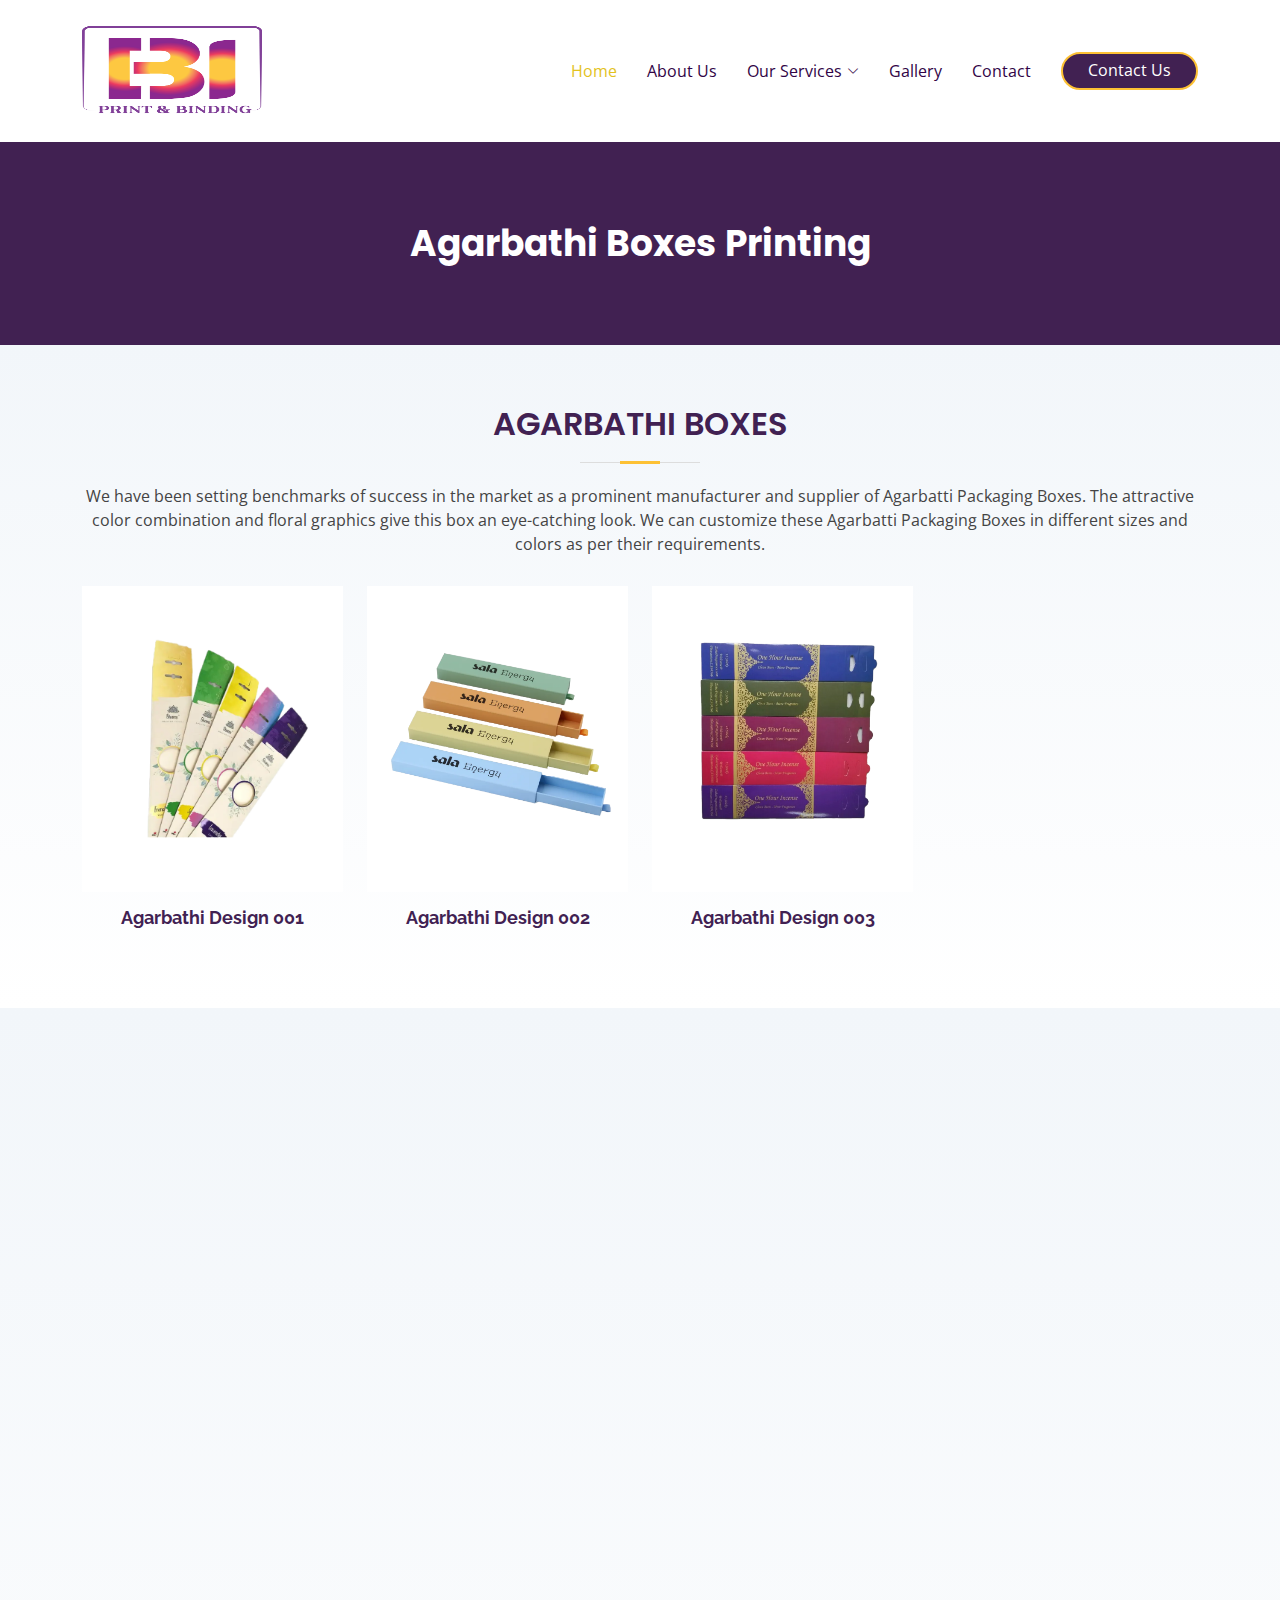
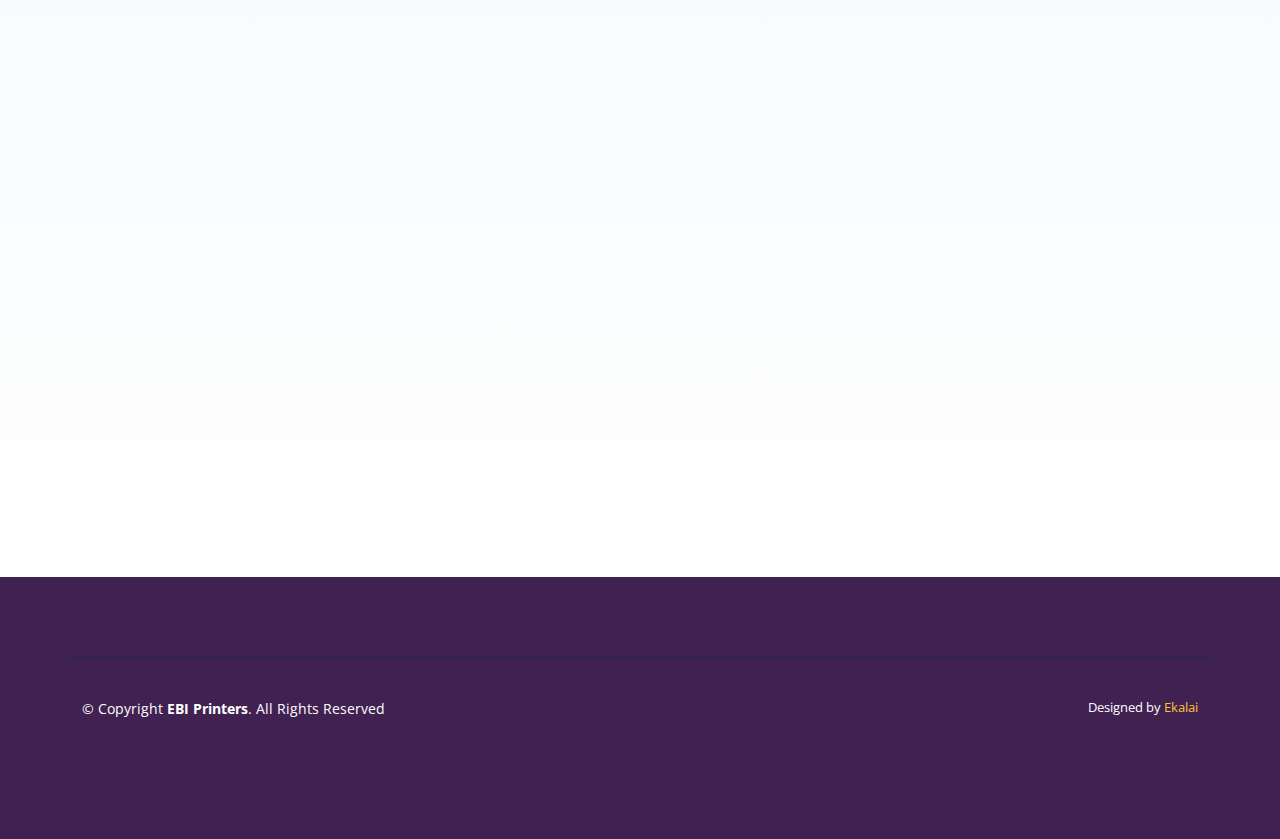
<file: agarbathi.html>
<!DOCTYPE html>
<html lang="en">

<head>
  <meta charset="utf-8">
  <meta content="width=device-width, initial-scale=1.0" name="viewport">

  <title>Agarbathi - EBI</title>
  <meta content="" name="description">
  <meta content="" name="keywords">

  <!-- Favicons -->
  <link href="assets/img/ebilogo.png" rel="icon">
  <link href="assets/img/ebilogo.png" rel="apple-touch-icon">

  <!-- Google Fonts -->
  <link href="https://fonts.googleapis.com/css?family=Open+Sans:300,300i,400,400i,600,600i,700,700i|Raleway:300,300i,400,400i,500,500i,600,600i,700,700i|Poppins:300,300i,400,400i,500,500i,600,600i,700,700i" rel="stylesheet">

  <!-- Vendor CSS Files -->
  <link href="assets/vendor/aos/aos.css" rel="stylesheet">
  <link href="assets/vendor/bootstrap/css/bootstrap.min.css" rel="stylesheet">
  <link href="assets/vendor/bootstrap-icons/bootstrap-icons.css" rel="stylesheet">
  <link href="assets/vendor/boxicons/css/boxicons.min.css" rel="stylesheet">
  <link href="assets/vendor/glightbox/css/glightbox.min.css" rel="stylesheet">
  <link href="assets/vendor/swiper/swiper-bundle.min.css" rel="stylesheet">

  <!-- Template Main CSS File -->
  <link href="assets/css/style.css" rel="stylesheet">

 
</head>

<body>
    

  <!-- ======= Header ======= -->
  <header id="header">
    <div class="container d-flex align-items-center justify-content-between">

      <div class="logo">
        <h1><a href="index.html"><img src="assets/img/ebilogo.png" alt="" class="img-fluid"></a></h1>
        <!-- Uncomment below if you prefer to use an image logo -->
        <!-- <a href="index.html"><img src="assets/img/logo.png" alt="" class="img-fluid"></a>-->
      </div>

      <nav id="navbar" class="navbar">
        <ul>
          <li><a class="nav-link scrollto active" href="index.html">Home</a></li>
          <li><a class="nav-link scrollto" href="aboutus.html">About Us</a></li>
          <li class="dropdown"><a href="our services.html"><span>Our Services</span> <i class="bi bi-chevron-down"></i></a>
            <ul>
              <li><a href="school.html">School Stationaries</a></li>
             
              <li><a href="calender.html">Yearly Calender & Dairy</a></li>
              <li><a href="food.html">Food Packaging Boxes</a></li>
              <li><a href="garment.html">Garment Packaging Boxes</a></li>
              <li><a href="medical.html">Medical Boxes</a></li>
              <li><a href="agarbathi.html">Agarbathi Boxes</a></li>
              <li><a href="brouchers.html">Brochers & Pamphlets</a></li>
              <li><a href="boxprintings.html">All Box Printings</a></li>
              <li><a href="others.html">All Other Printing Works</a></li>
            </ul>
          </li>
          <li><a class="nav-link scrollto" href="gallery.html">Gallery</a></li>
          <li><a class="nav-link scrollto" href="contact.html">Contact</a></li>
          <li><a class="getstarted scrollto" href="#about">Contact Us</a></li>
        </ul>
        <i class="bi bi-list mobile-nav-toggle"></i>
      </nav><!-- .navbar -->

    </div>
  </header><!-- End Header -->

  <footer id="footer">

    <div class="footer-top">

      <div class="container">

        <div class="row  justify-content-center">
          <div class="col-lg-6">
            <h3>Agarbathi Boxes Printing</h3>
           </div>
        </div>
</div>
</div>
</footer>


 

  <main id="main">
 <!-- ======= Team Section ======= -->
 <section id="team" class="team section-bg">
  <div class="container">

    <div class="section-title">
      <h2 data-aos="fade-in">Agarbathi Boxes</h2>
      <p data-aos="fade-in">We have been setting benchmarks of success in the market as a prominent manufacturer and supplier of Agarbatti Packaging Boxes. The attractive color combination and floral graphics give this box an eye-catching look. We can customize these Agarbatti Packaging Boxes in different sizes and colors as per their requirements.</p>
         </div>

    <div class="row">
      <div class="col-xl-3 col-lg-4 col-md-6">
        <div class="member" data-aos="fade-up">
          <div class="pic"><img src="assets/img/Agarbathi/agar (1).jpg" alt=""></div>
          <h4>Agarbathi Design 001</h4>
          
         
        </div>
      </div>

      <div class="col-xl-3 col-lg-4 col-md-6">
        <div class="member" data-aos="fade-up" data-aos-delay="100">
          <div class="pic"><img src="assets/img/Agarbathi/agar (2).png" alt=""></div>
          <h4>Agarbathi Design 002</h4>
      
          
        </div>
      </div>

      <div class="col-xl-3 col-lg-4 col-md-6">
        <div class="member" data-aos="fade-up" data-aos-delay="200">
          <div class="pic"><img src="assets/img/Agarbathi/agar3.png" alt=""></div>
          <h4>Agarbathi Design 003</h4>
          
         
        </div>
      </div>

      

  </div>
</section><!-- End Team Section -->
  




   

   


 

    <!-- ======= Contact Section ======= -->
    <section id="contact" class="contact section-bg " style="background-color: #412152;">
      <div class="container" data-aos="fade-up">

        <div class="section-title">
          <h2>Contact</h2>
          <p></div>

        <div class="row">

          <div class="col-lg-12">

            <div class="row">
              <div class="col-md-12">
                <div class="info-box" data-aos="fade-up">
                  <i class="bx bx-map"></i>
                  <h3>Our Address</h3>
                  <p>EBI Print & Bindings <br>
                  2/1747, Vivekanathar Colony<br>
                Pallapati Road, <br>
              Sivakasi, 626130<br>
            </p>
                </div>
              </div>
              <div class="col-md-6">
                <div class="info-box mt-4" data-aos="fade-up" data-aos-delay="100">
                  <i class="bx bx-envelope"></i>
                  <h3>Email Us</h3>
                  <p>ebiprinters@gmail.com<br>muthurajebiprinters@gmail.com</p>
                </div>
              </div>
              <div class="col-md-6">
                <div class="info-box mt-4" data-aos="fade-up" data-aos-delay="100">
                  <i class="bx bx-phone-call"></i>
                  <h3>Call Us</h3>
                  <p>+91 9626278681<br></p>
                </div>
              </div>
            </div>

          </div>
        </div>
          <br>

          <iframe src="https://www.google.com/maps/embed?pb=!1m17!1m12!1m3!1d3935.5019460611697!2d77.80457335031443!3d9.464994992533715!2m3!1f0!2f0!3f0!3m2!1i1024!2i768!4f13.1!3m2!1m1!2zOcKwMjcnNTQuMCJOIDc3wrA0OCcyNC43IkU!5e0!3m2!1sen!2sin!4v1695728178241!5m2!1sen!2sin" width="100%" height="450" style="border:0;" allowfullscreen="" loading="lazy" referrerpolicy="no-referrer-when-downgrade"></iframe>

        </div>

      </div>
    </section><!-- End Contact Section -->

  </main><!-- End #main -->

  <!-- ======= Footer ======= -->
  <footer id="footer">

    <div class="footer-top">

    <div class="container footer-bottom clearfix">
      <div class="copyright">
        &copy; Copyright <strong><span>EBI Printers</span></strong>. All Rights Reserved
      </div>
      <div class="credits">
         Designed by <a href="">Ekalai</a>
      </div>
    </div>
  </footer><!-- End Footer -->

  <a href="#" class="back-to-top d-flex align-items-center justify-content-center"><i class="bi bi-arrow-up-short"></i></a>

  <!-- Vendor JS Files -->
  <script src="assets/vendor/aos/aos.js"></script>
  <script src="assets/vendor/bootstrap/js/bootstrap.bundle.min.js"></script>
  <script src="assets/vendor/glightbox/js/glightbox.min.js"></script>
  <script src="assets/vendor/isotope-layout/isotope.pkgd.min.js"></script>
  <script src="assets/vendor/swiper/swiper-bundle.min.js"></script>
  <script src="assets/vendor/php-email-form/validate.js"></script>

  <!-- Template Main JS File -->
  <script src="assets/js/main.js"></script>

</body>

</html>
</file>
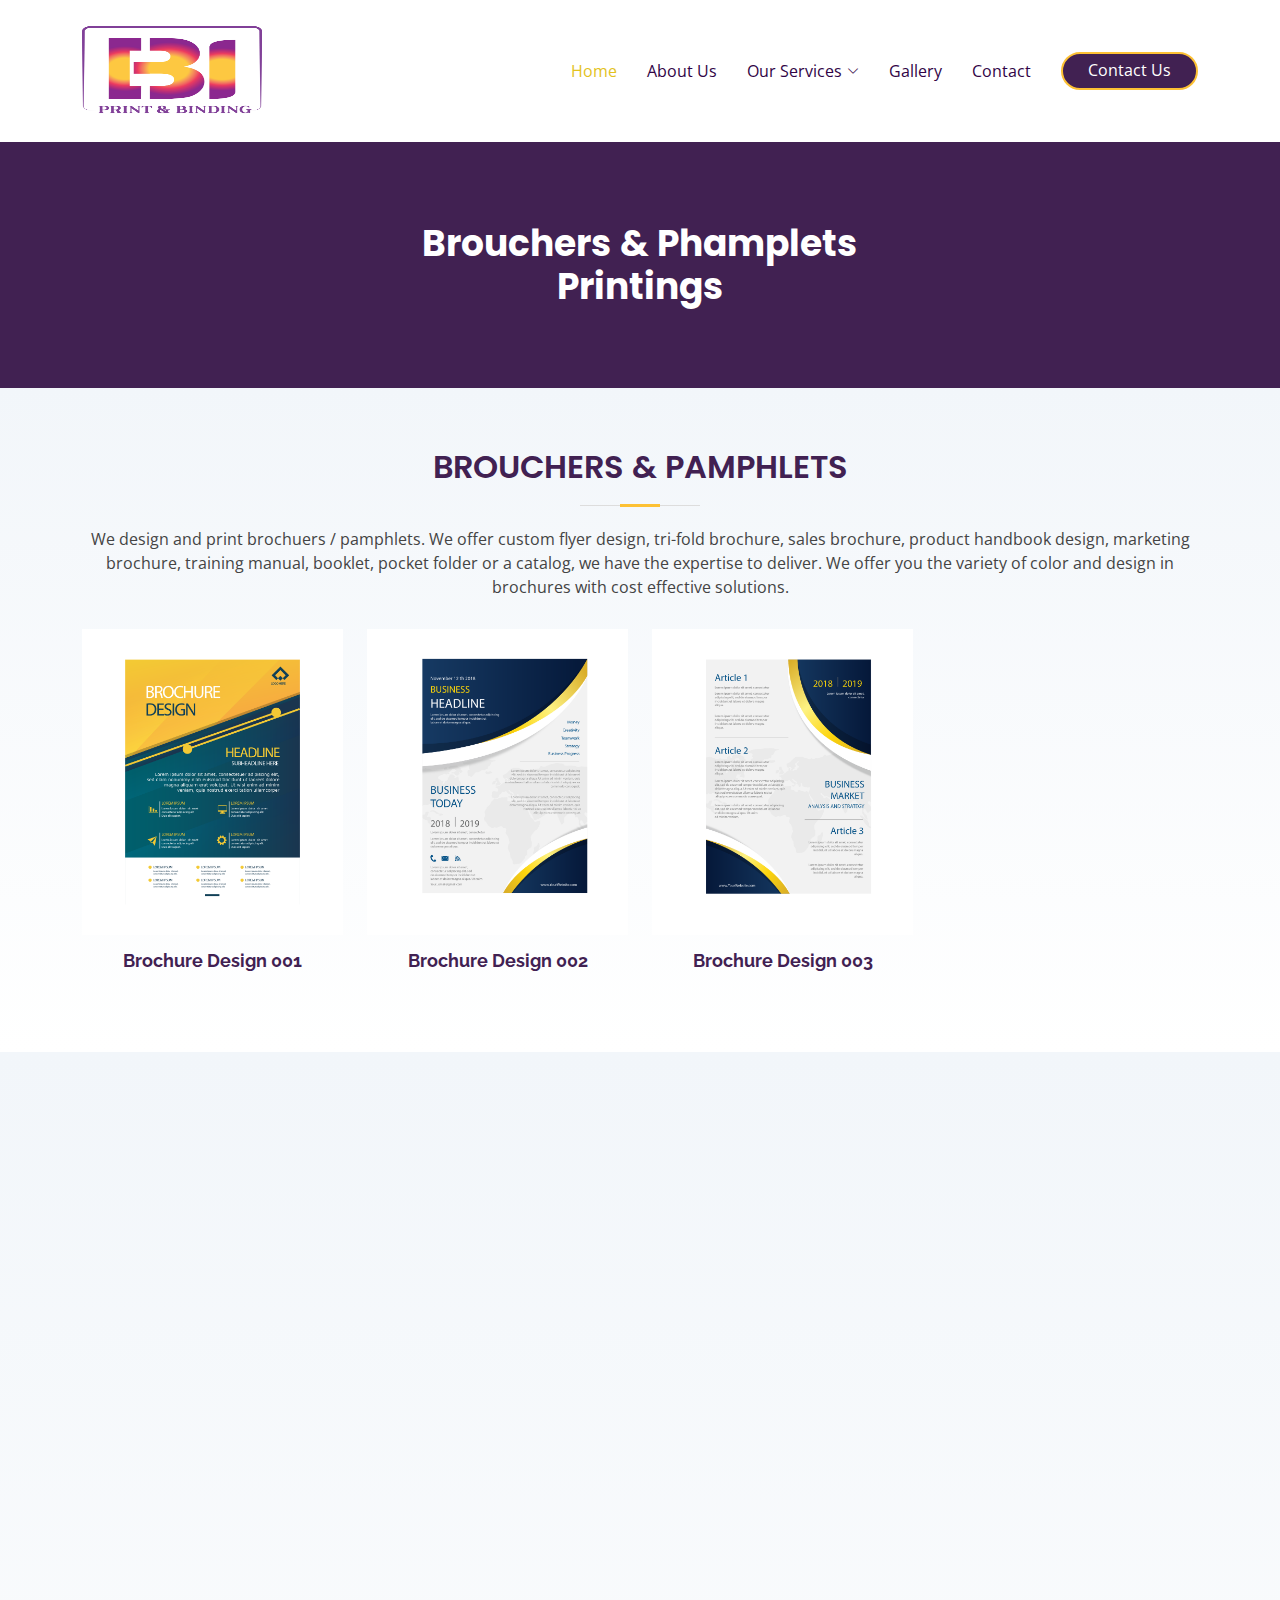
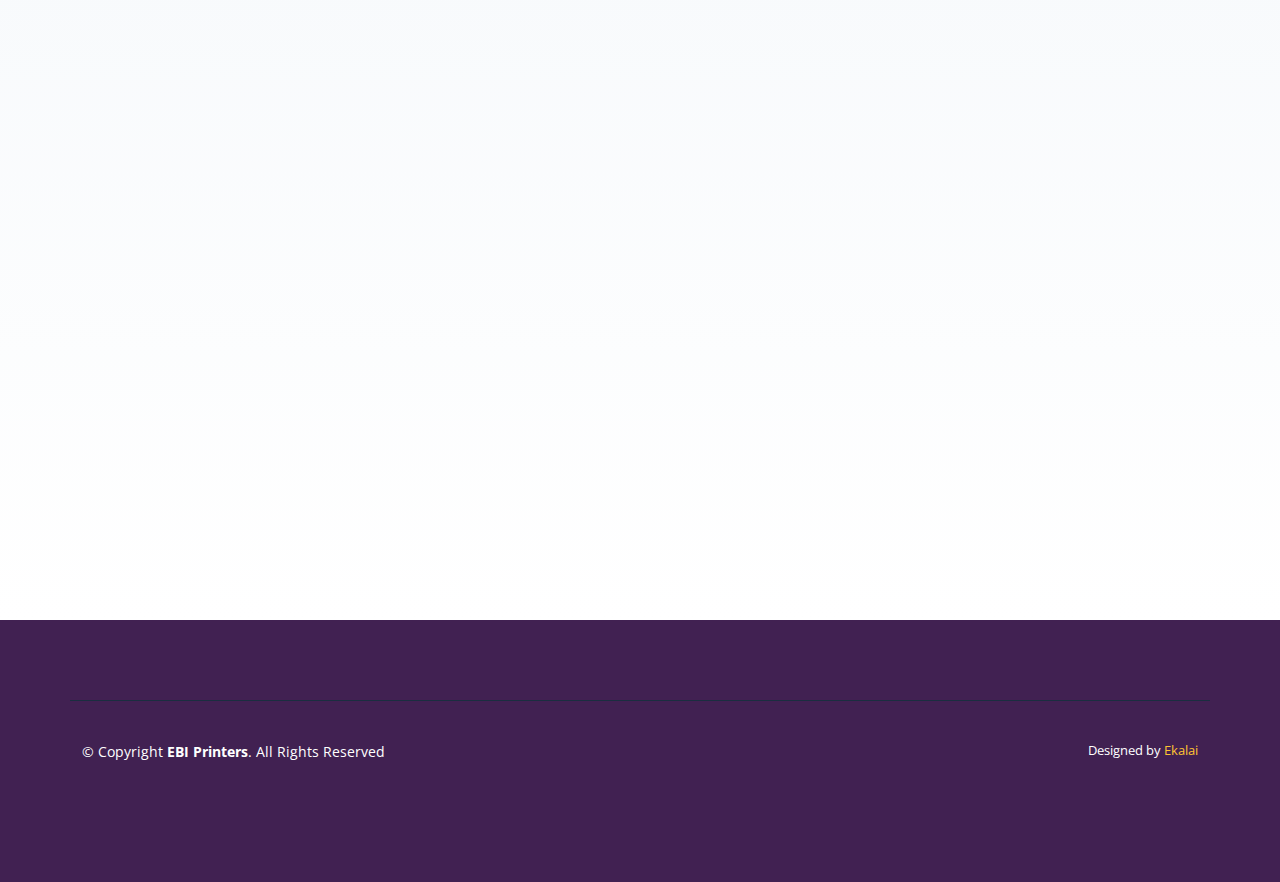
<file: brouchers.html>
<!DOCTYPE html>
<html lang="en">

<head>
  <meta charset="utf-8">
  <meta content="width=device-width, initial-scale=1.0" name="viewport">

  <title>Brouchers - EBI</title>
  <meta content="" name="description">
  <meta content="" name="keywords">

  <!-- Favicons -->
  <link href="assets/img/ebilogo.png" rel="icon">
  <link href="assets/img/ebilogo.png" rel="apple-touch-icon">

  <!-- Google Fonts -->
  <link href="https://fonts.googleapis.com/css?family=Open+Sans:300,300i,400,400i,600,600i,700,700i|Raleway:300,300i,400,400i,500,500i,600,600i,700,700i|Poppins:300,300i,400,400i,500,500i,600,600i,700,700i" rel="stylesheet">

  <!-- Vendor CSS Files -->
  <link href="assets/vendor/aos/aos.css" rel="stylesheet">
  <link href="assets/vendor/bootstrap/css/bootstrap.min.css" rel="stylesheet">
  <link href="assets/vendor/bootstrap-icons/bootstrap-icons.css" rel="stylesheet">
  <link href="assets/vendor/boxicons/css/boxicons.min.css" rel="stylesheet">
  <link href="assets/vendor/glightbox/css/glightbox.min.css" rel="stylesheet">
  <link href="assets/vendor/swiper/swiper-bundle.min.css" rel="stylesheet">

  <!-- Template Main CSS File -->
  <link href="assets/css/style.css" rel="stylesheet">

 
</head>

<body>
    

  <!-- ======= Header ======= -->
  <header id="header">
    <div class="container d-flex align-items-center justify-content-between">

      <div class="logo">
        <h1><a href="index.html"><img src="assets/img/ebilogo.png" alt="" class="img-fluid"></a></h1>
        <!-- Uncomment below if you prefer to use an image logo -->
        <!-- <a href="index.html"><img src="assets/img/logo.png" alt="" class="img-fluid"></a>-->
      </div>

      <nav id="navbar" class="navbar">
        <ul>
          <li><a class="nav-link scrollto active" href="index.html">Home</a></li>
          <li><a class="nav-link scrollto" href="aboutus.html">About Us</a></li>
          <li class="dropdown"><a href="our services.html"><span>Our Services</span> <i class="bi bi-chevron-down"></i></a>
            <ul>
              <li><a href="school.html">School Stationaries</a></li>
             
              <li><a href="calender.html">Yearly Calender & Dairy</a></li>
              <li><a href="food.html">Food Packaging Boxes</a></li>
              <li><a href="garment.html">Garment Packaging Boxes</a></li>
              <li><a href="medical.html">Medical Boxes</a></li>
              <li><a href="agarbathi.html">Agarbathi Boxes</a></li>
              <li><a href="brouchers.html">Brochers & Pamphlets</a></li>
              <li><a href="boxprintings.html">All Box Printings</a></li>
              <li><a href="others.html">All Other Printing Works</a></li>
            </ul>
          </li>
          <li><a class="nav-link scrollto" href="gallery.html">Gallery</a></li>
          <li><a class="nav-link scrollto" href="contact.html">Contact</a></li>
          <li><a class="getstarted scrollto" href="#about">Contact Us</a></li>
        </ul>
        <i class="bi bi-list mobile-nav-toggle"></i>
      </nav><!-- .navbar -->

    </div>
  </header><!-- End Header -->

  <footer id="footer">

    <div class="footer-top">

      <div class="container">

        <div class="row  justify-content-center">
          <div class="col-lg-6">
            <h3>Brouchers & Phamplets Printings</h3>
            </div>
        </div>
</div>
</div>
</footer>


 

  <main id="main">
   
  
  
   
  
    <main id="main">
   <!-- ======= Team Section ======= -->
   <section id="team" class="team section-bg">
    <div class="container">
  
      <div class="section-title">
        <h2 data-aos="fade-in">Brouchers & Pamphlets</h2>
        <p data-aos="fade-in">We design and print brochuers / pamphlets. We offer custom flyer design, tri-fold brochure, sales brochure, product handbook design, marketing brochure, training manual, booklet, pocket folder or a catalog, we have the expertise to deliver. We offer you the variety of color and design in brochures with cost effective solutions.
        </p>
           </div>
  
      <div class="row">
        <div class="col-xl-3 col-lg-4 col-md-6">
          <div class="member" data-aos="fade-up">
            <div class="pic"><img src="assets/img/Broucher/brouc-01.png" alt=""></div>
            <h4>Brochure Design 001</h4>
            
           
          </div>
        </div>
  
        <div class="col-xl-3 col-lg-4 col-md-6">
          <div class="member" data-aos="fade-up" data-aos-delay="100">
            <div class="pic"><img src="assets/img/Broucher/brouc2-01.png" alt=""></div>
            <h4>Brochure Design 002</h4>
        
            
          </div>
        </div>
  
        <div class="col-xl-3 col-lg-4 col-md-6">
          <div class="member" data-aos="fade-up" data-aos-delay="200">
            <div class="pic"><img src="assets/img/Broucher/brouc3-01.png" alt=""></div>
            <h4>Brochure Design 003</h4>
            
           
          </div>
        </div>
  
        
  
    </div>
  </section><!-- End Team Section -->

  

  


   

   


 

   <!-- ======= Contact Section ======= -->
   <section id="contact" class="contact section-bg " style="background-color: #412152;">
    <div class="container" data-aos="fade-up">

      <div class="section-title">
        <h2>Contact</h2>
        <p></div>

      <div class="row">

        <div class="col-lg-12">

          <div class="row">
            <div class="col-md-12">
              <div class="info-box" data-aos="fade-up">
                <i class="bx bx-map"></i>
                <h3>Our Address</h3>
                <p>EBI Print & Bindings <br>
                2/1747, Vivekanathar Colony<br>
              Pallapati Road, <br>
            Sivakasi, 626130<br>
          </p>
              </div>
            </div>
            <div class="col-md-6">
              <div class="info-box mt-4" data-aos="fade-up" data-aos-delay="100">
                <i class="bx bx-envelope"></i>
                <h3>Email Us</h3>
                <p>ebiprinters@gmail.com<br>muthurajebiprinters@gmail.com</p>
              </div>
            </div>
            <div class="col-md-6">
              <div class="info-box mt-4" data-aos="fade-up" data-aos-delay="100">
                <i class="bx bx-phone-call"></i>
                <h3>Call Us</h3>
                <p>+91 9626278681<br></p>
              </div>
            </div>
          </div>

        </div>
      </div>
        <br>

        <iframe src="https://www.google.com/maps/embed?pb=!1m17!1m12!1m3!1d3935.5019460611697!2d77.80457335031443!3d9.464994992533715!2m3!1f0!2f0!3f0!3m2!1i1024!2i768!4f13.1!3m2!1m1!2zOcKwMjcnNTQuMCJOIDc3wrA0OCcyNC43IkU!5e0!3m2!1sen!2sin!4v1695728178241!5m2!1sen!2sin" width="100%" height="450" style="border:0;" allowfullscreen="" loading="lazy" referrerpolicy="no-referrer-when-downgrade"></iframe>

      </div>

    </div>
  </section><!-- End Contact Section -->

</main><!-- End #main -->

<!-- ======= Footer ======= -->
<footer id="footer">

  <div class="footer-top">

  <div class="container footer-bottom clearfix">
    <div class="copyright">
      &copy; Copyright <strong><span>EBI Printers</span></strong>. All Rights Reserved
    </div>
    <div class="credits">
       Designed by <a href="">Ekalai</a>
    </div>
  </div>
</footer><!-- End Footer -->

<a href="#" class="back-to-top d-flex align-items-center justify-content-center"><i class="bi bi-arrow-up-short"></i></a>

<!-- Vendor JS Files -->
<script src="assets/vendor/aos/aos.js"></script>
<script src="assets/vendor/bootstrap/js/bootstrap.bundle.min.js"></script>
<script src="assets/vendor/glightbox/js/glightbox.min.js"></script>
<script src="assets/vendor/isotope-layout/isotope.pkgd.min.js"></script>
<script src="assets/vendor/swiper/swiper-bundle.min.js"></script>
<script src="assets/vendor/php-email-form/validate.js"></script>

<!-- Template Main JS File -->
<script src="assets/js/main.js"></script>

</body>

</html>
</file>
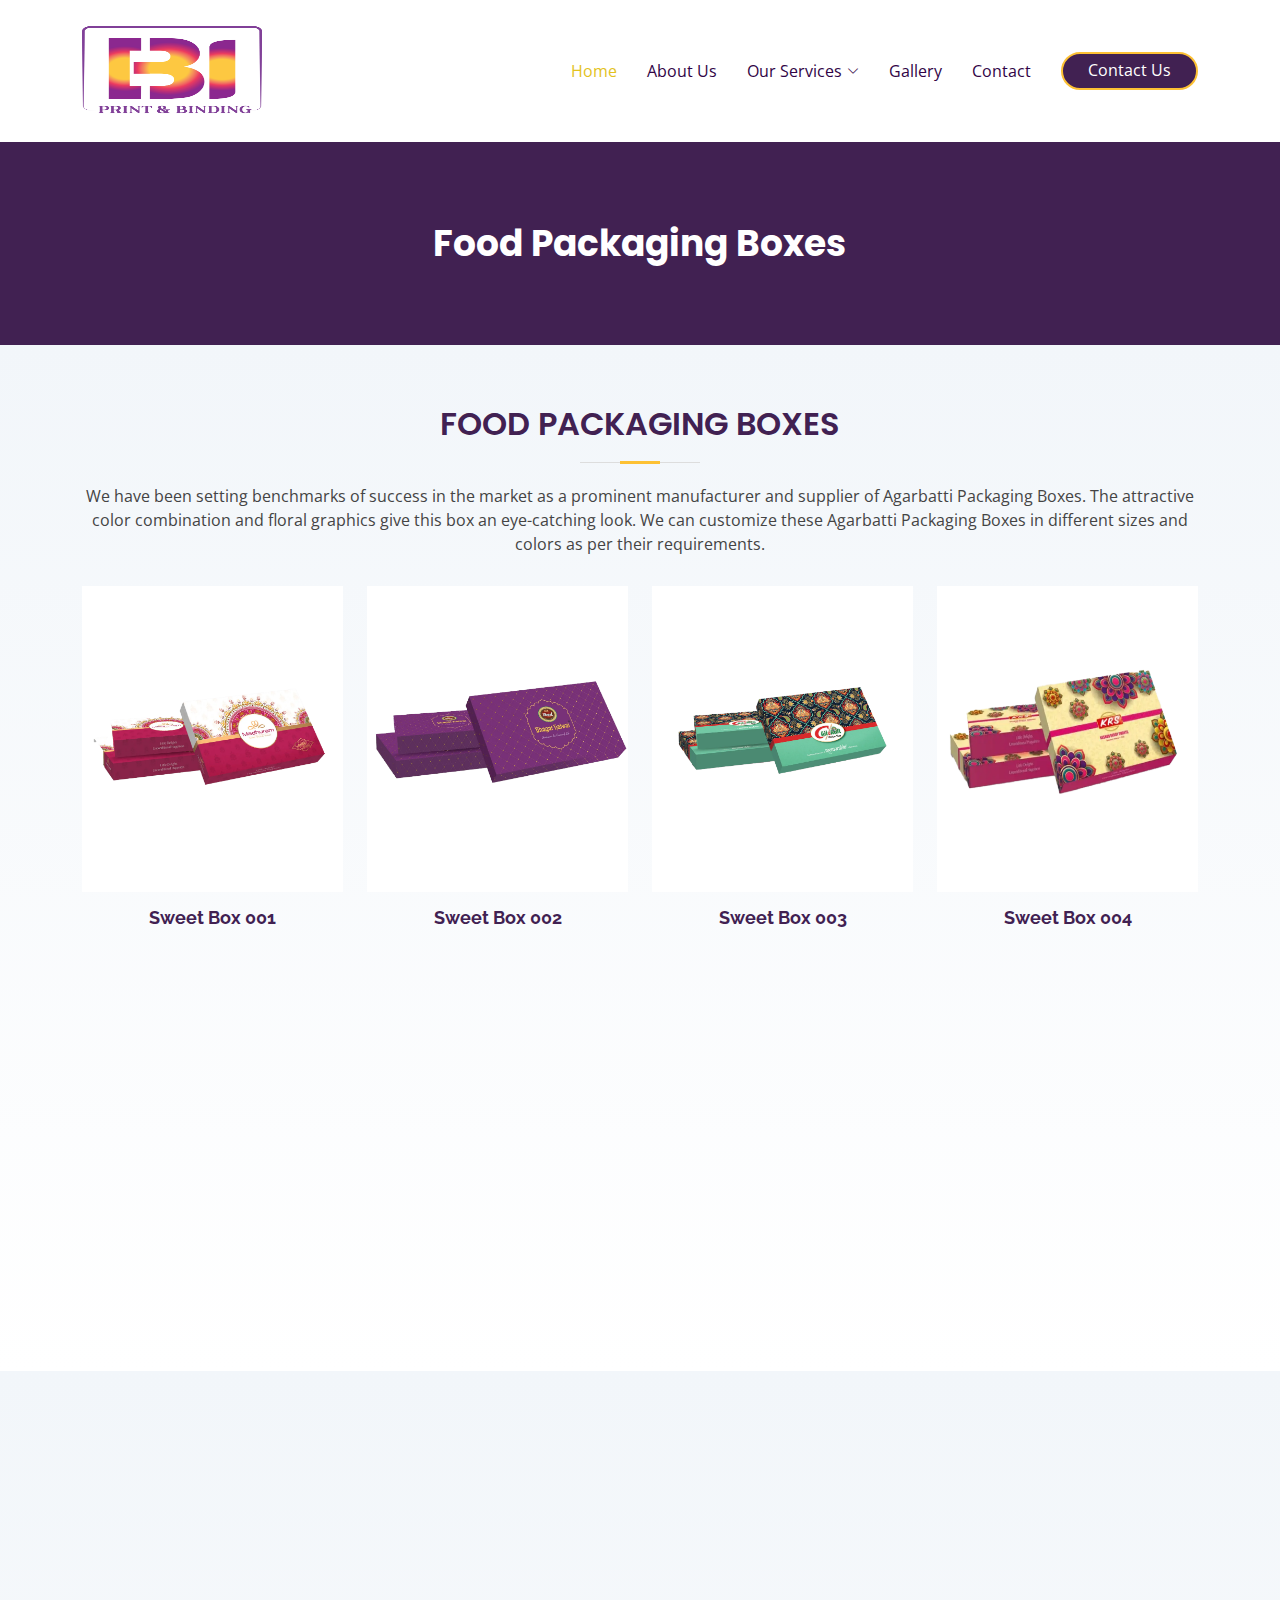
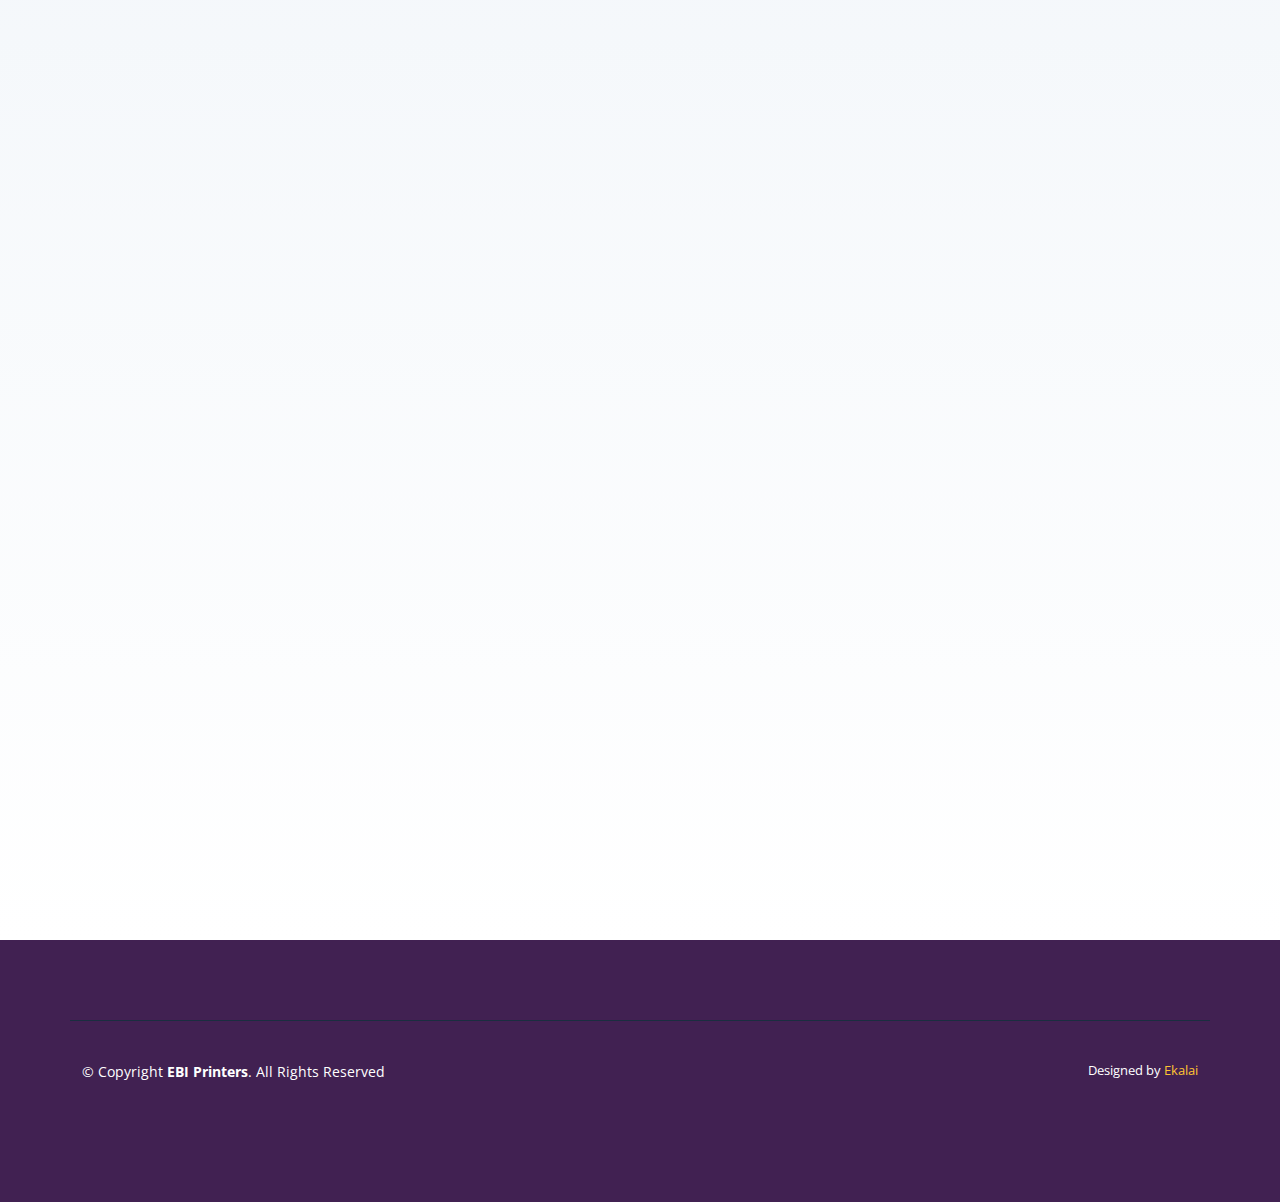
<file: food.html>
<!DOCTYPE html>
<html lang="en">

<head>
  <meta charset="utf-8">
  <meta content="width=device-width, initial-scale=1.0" name="viewport">

  <title>Food Pack - EBI</title>
  <meta content="" name="description">
  <meta content="" name="keywords">

  <!-- Favicons -->
  <link href="assets/img/ebilogo.png" rel="icon">
  <link href="assets/img/ebilogo.png" rel="apple-touch-icon">

  <!-- Google Fonts -->
  <link href="https://fonts.googleapis.com/css?family=Open+Sans:300,300i,400,400i,600,600i,700,700i|Raleway:300,300i,400,400i,500,500i,600,600i,700,700i|Poppins:300,300i,400,400i,500,500i,600,600i,700,700i" rel="stylesheet">

  <!-- Vendor CSS Files -->
  <link href="assets/vendor/aos/aos.css" rel="stylesheet">
  <link href="assets/vendor/bootstrap/css/bootstrap.min.css" rel="stylesheet">
  <link href="assets/vendor/bootstrap-icons/bootstrap-icons.css" rel="stylesheet">
  <link href="assets/vendor/boxicons/css/boxicons.min.css" rel="stylesheet">
  <link href="assets/vendor/glightbox/css/glightbox.min.css" rel="stylesheet">
  <link href="assets/vendor/swiper/swiper-bundle.min.css" rel="stylesheet">

  <!-- Template Main CSS File -->
  <link href="assets/css/style.css" rel="stylesheet">

 
</head>

<body>
    

  <!-- ======= Header ======= -->
  <header id="header">
    <div class="container d-flex align-items-center justify-content-between">

      <div class="logo">
        <h1><a href="index.html"><img src="assets/img/ebilogo.png" alt="" class="img-fluid"></a></h1>
        <!-- Uncomment below if you prefer to use an image logo -->
        <!-- <a href="index.html"><img src="assets/img/logo.png" alt="" class="img-fluid"></a>-->
      </div>

      <nav id="navbar" class="navbar">
        <ul>
          <li><a class="nav-link scrollto active" href="index.html">Home</a></li>
          <li><a class="nav-link scrollto" href="aboutus.html">About Us</a></li>
          <li class="dropdown"><a href="our services.html"><span>Our Services</span> <i class="bi bi-chevron-down"></i></a>
            <ul>
              <li><a href="school.html">School Stationaries</a></li>
             
              <li><a href="calender.html">Yearly Calender & Dairy</a></li>
              <li><a href="food.html">Food Packaging Boxes</a></li>
              <li><a href="garment.html">Garment Packaging Boxes</a></li>
              <li><a href="medical.html">Medical Boxes</a></li>
              <li><a href="agarbathi.html">Agarbathi Boxes</a></li>
              <li><a href="brouchers.html">Brochers & Pamphlets</a></li>
              <li><a href="boxprintings.html">All Box Printings</a></li>
              <li><a href="others.html">All Other Printing Works</a></li>
            </ul>
          </li>
          <li><a class="nav-link scrollto" href="gallery.html">Gallery</a></li>
          <li><a class="nav-link scrollto" href="contact.html">Contact</a></li>
          <li><a class="getstarted scrollto" href="#about">Contact Us</a></li>
        </ul>
        <i class="bi bi-list mobile-nav-toggle"></i>
      </nav><!-- .navbar -->

    </div>
  </header><!-- End Header -->

  <footer id="footer">

    <div class="footer-top">

      <div class="container">

        <div class="row  justify-content-center">
          <div class="col-lg-6">
            <h3>Food Packaging Boxes</h3>
               </div>
        </div>
</div>
</div>
</footer>


 

  <main id="main">

  

   <!-- End Team Section -->
 <!-- ======= Team Section ======= -->
 <section id="team" class="team section-bg">
  <div class="container">

    <div class="section-title">
      <h2 data-aos="fade-in">Food Packaging Boxes </h2>
      <p data-aos="fade-in">We have been setting benchmarks of success in the market as a prominent manufacturer and supplier of Agarbatti Packaging Boxes. The attractive color combination and floral graphics give this box an eye-catching look. We can customize these Agarbatti Packaging Boxes in different sizes and colors as per their requirements.</p>
         </div>

    <div class="row">
      <div class="col-xl-3 col-lg-4 col-md-6">
        <div class="member" data-aos="fade-up">
          <div class="pic"><img src="assets/img/Food/sw1-01.png" alt=""></div>
          <h4>Sweet Box 001</h4>
          
         
        </div>
      </div>

      <div class="col-xl-3 col-lg-4 col-md-6">
        <div class="member" data-aos="fade-up" data-aos-delay="100">
          <div class="pic"><img src="assets/img/Food/sw2-01.png" alt=""></div>
          <h4>Sweet Box 002</h4>
      
          
        </div>
      </div>

      <div class="col-xl-3 col-lg-4 col-md-6">
        <div class="member" data-aos="fade-up" data-aos-delay="200">
          <div class="pic"><img src="assets/img/Food/sw3-01.png" alt=""></div>
          <h4>Sweet Box 003</h4>
          
         
        </div>
      </div>
      <div class="col-xl-3 col-lg-4 col-md-6">
        <div class="member" data-aos="fade-up" data-aos-delay="200">
          <div class="pic"><img src="assets/img/Food/sw4-01.png" alt=""></div>
          <h4>Sweet Box 004</h4>
          
         
        </div>
      </div>
      <div class="col-xl-3 col-lg-4 col-md-6">
        <div class="member" data-aos="fade-up" data-aos-delay="200">
          <div class="pic"><img src="assets/img/Food/sw5-01.png" alt=""></div>
          <h4>Sweet Box 005</h4>
          
         
        </div>
      </div>
     

      

  </div>
</section><!-- End Team Section -->

   

   


 
 <!-- ======= Contact Section ======= -->
 <section id="contact" class="contact section-bg " style="background-color: #412152;">
  <div class="container" data-aos="fade-up">

    <div class="section-title">
      <h2>Contact</h2>
      <p></div>

    <div class="row">

      <div class="col-lg-12">

        <div class="row">
          <div class="col-md-12">
            <div class="info-box" data-aos="fade-up">
              <i class="bx bx-map"></i>
              <h3>Our Address</h3>
              <p>EBI Print & Bindings <br>
              2/1747, Vivekanathar Colony<br>
            Pallapati Road, <br>
          Sivakasi, 626130<br>
        </p>
            </div>
          </div>
          <div class="col-md-6">
            <div class="info-box mt-4" data-aos="fade-up" data-aos-delay="100">
              <i class="bx bx-envelope"></i>
              <h3>Email Us</h3>
              <p>ebiprinters@gmail.com<br>muthurajebiprinters@gmail.com</p>
            </div>
          </div>
          <div class="col-md-6">
            <div class="info-box mt-4" data-aos="fade-up" data-aos-delay="100">
              <i class="bx bx-phone-call"></i>
              <h3>Call Us</h3>
              <p>+91 9626278681<br></p>
            </div>
          </div>
        </div>

      </div>
    </div>
      <br>

      <iframe src="https://www.google.com/maps/embed?pb=!1m17!1m12!1m3!1d3935.5019460611697!2d77.80457335031443!3d9.464994992533715!2m3!1f0!2f0!3f0!3m2!1i1024!2i768!4f13.1!3m2!1m1!2zOcKwMjcnNTQuMCJOIDc3wrA0OCcyNC43IkU!5e0!3m2!1sen!2sin!4v1695728178241!5m2!1sen!2sin" width="100%" height="450" style="border:0;" allowfullscreen="" loading="lazy" referrerpolicy="no-referrer-when-downgrade"></iframe>

    </div>

  </div>
</section><!-- End Contact Section -->

</main><!-- End #main -->

<!-- ======= Footer ======= -->
<footer id="footer">

<div class="footer-top">

<div class="container footer-bottom clearfix">
  <div class="copyright">
    &copy; Copyright <strong><span>EBI Printers</span></strong>. All Rights Reserved
  </div>
  <div class="credits">
     Designed by <a href="">Ekalai</a>
  </div>
</div>
</footer><!-- End Footer -->

<a href="#" class="back-to-top d-flex align-items-center justify-content-center"><i class="bi bi-arrow-up-short"></i></a>

<!-- Vendor JS Files -->
<script src="assets/vendor/aos/aos.js"></script>
<script src="assets/vendor/bootstrap/js/bootstrap.bundle.min.js"></script>
<script src="assets/vendor/glightbox/js/glightbox.min.js"></script>
<script src="assets/vendor/isotope-layout/isotope.pkgd.min.js"></script>
<script src="assets/vendor/swiper/swiper-bundle.min.js"></script>
<script src="assets/vendor/php-email-form/validate.js"></script>

<!-- Template Main JS File -->
<script src="assets/js/main.js"></script>

</body>

</html>
</file>
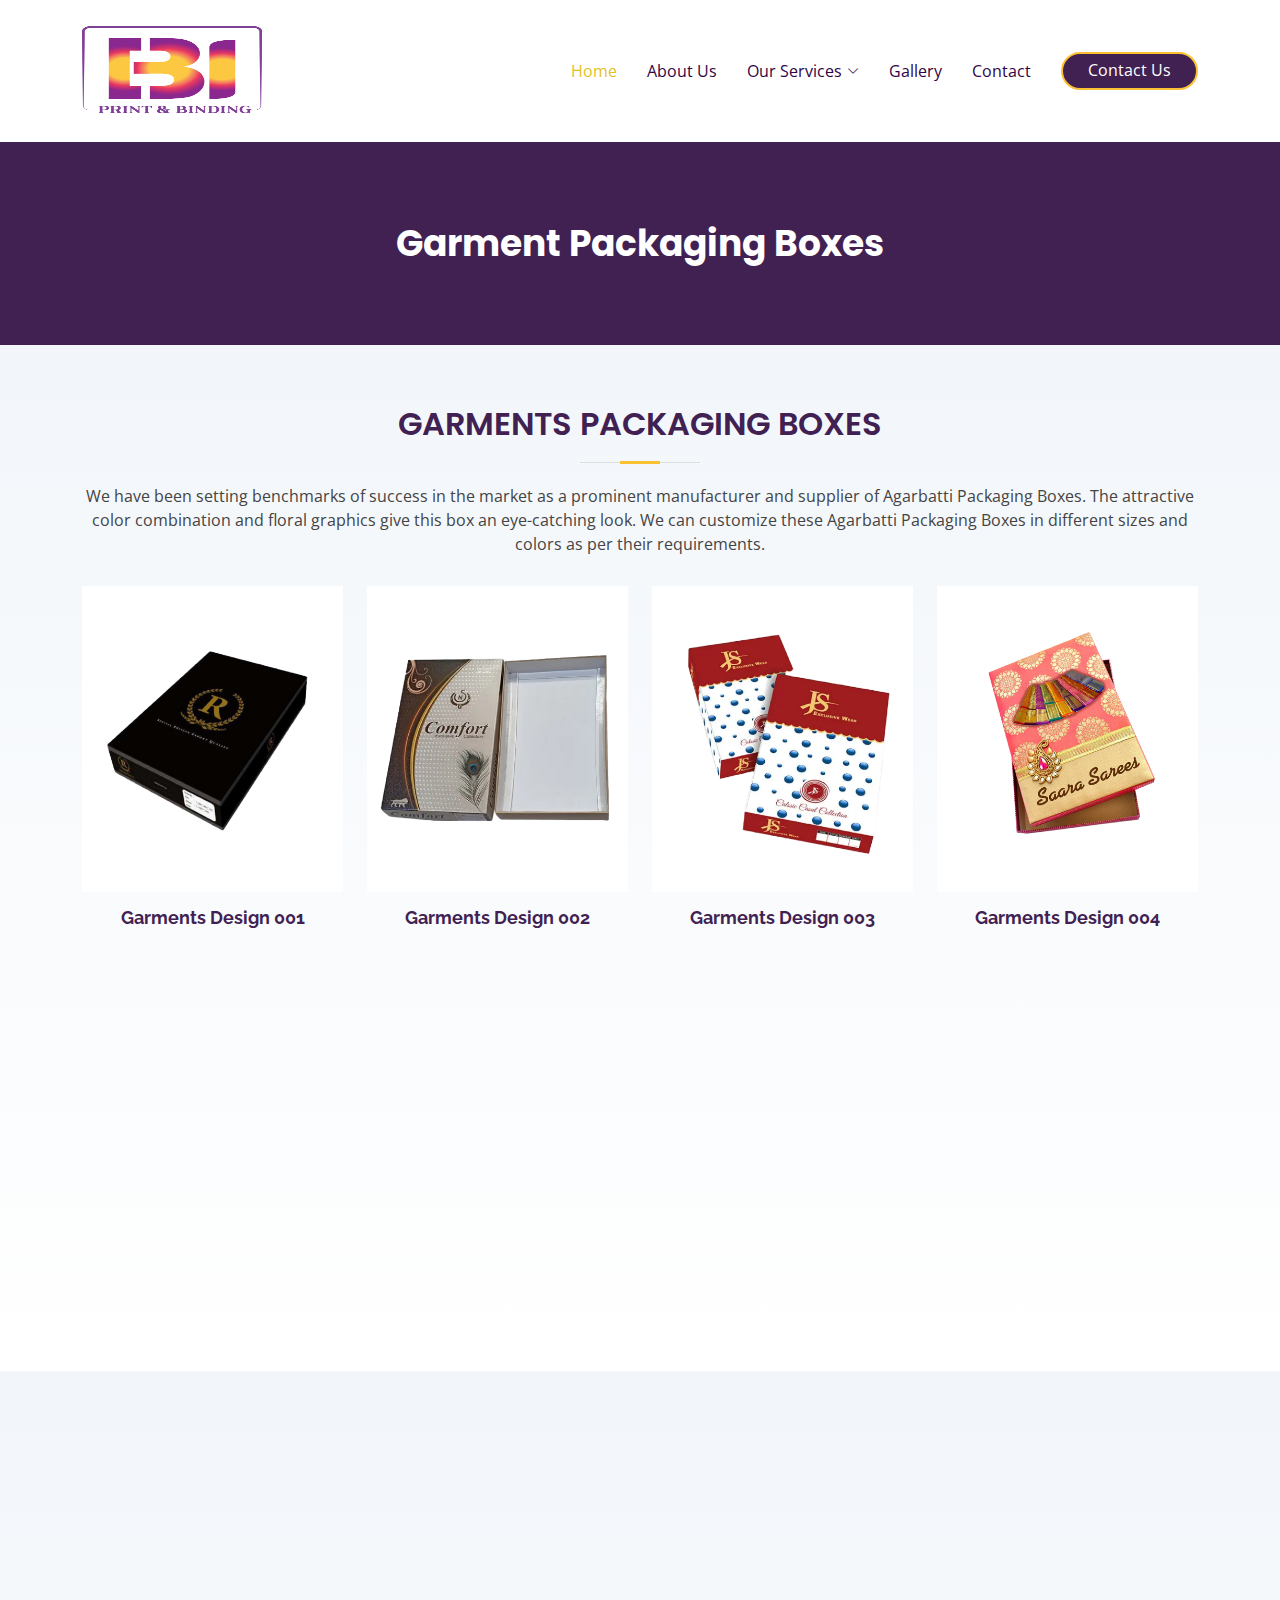
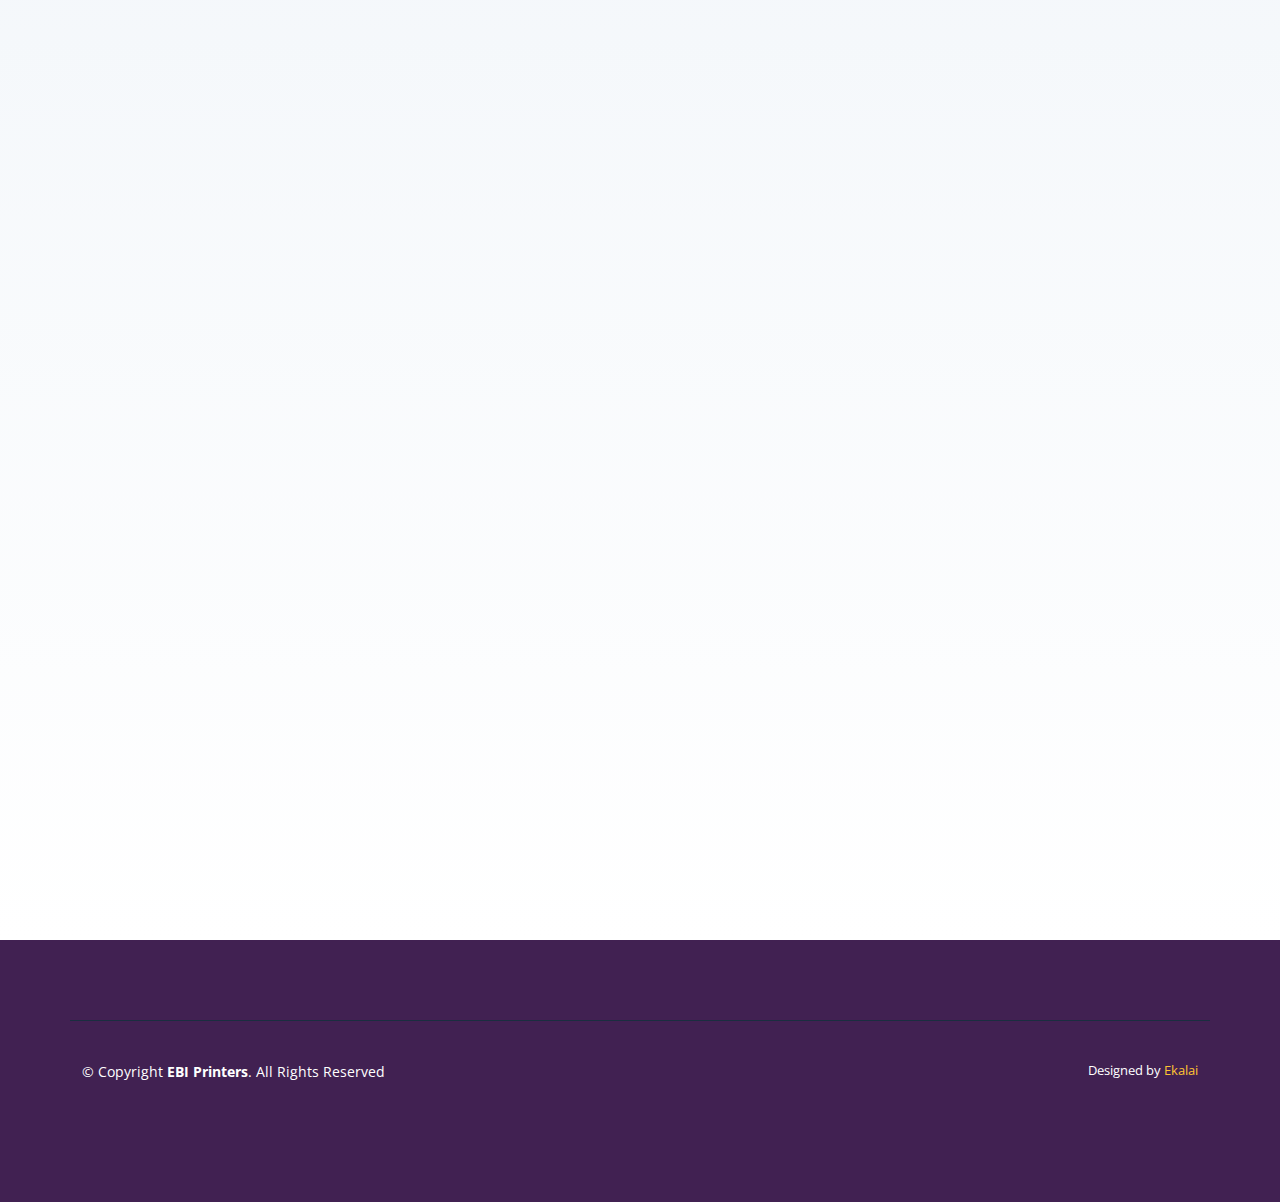
<file: garment.html>
<!DOCTYPE html>
<html lang="en">

<head>
  <meta charset="utf-8">
  <meta content="width=device-width, initial-scale=1.0" name="viewport">

  <title>Garment Packaging-EBI</title>
  <meta content="" name="description">
  <meta content="" name="keywords">

  <!-- Favicons -->
  <link href="assets/img/ebilogo.png" rel="icon">
  <link href="assets/img/ebilogo.png" rel="apple-touch-icon">

  <!-- Google Fonts -->
  <link href="https://fonts.googleapis.com/css?family=Open+Sans:300,300i,400,400i,600,600i,700,700i|Raleway:300,300i,400,400i,500,500i,600,600i,700,700i|Poppins:300,300i,400,400i,500,500i,600,600i,700,700i" rel="stylesheet">

  <!-- Vendor CSS Files -->
  <link href="assets/vendor/aos/aos.css" rel="stylesheet">
  <link href="assets/vendor/bootstrap/css/bootstrap.min.css" rel="stylesheet">
  <link href="assets/vendor/bootstrap-icons/bootstrap-icons.css" rel="stylesheet">
  <link href="assets/vendor/boxicons/css/boxicons.min.css" rel="stylesheet">
  <link href="assets/vendor/glightbox/css/glightbox.min.css" rel="stylesheet">
  <link href="assets/vendor/swiper/swiper-bundle.min.css" rel="stylesheet">

  <!-- Template Main CSS File -->
  <link href="assets/css/style.css" rel="stylesheet">

 
</head>

<body>
    

  <!-- ======= Header ======= -->
  <header id="header">
    <div class="container d-flex align-items-center justify-content-between">

      <div class="logo">
        <h1><a href="index.html"><img src="assets/img/ebilogo.png" alt="" class="img-fluid"></a></h1>
        <!-- Uncomment below if you prefer to use an image logo -->
        <!-- <a href="index.html"><img src="assets/img/logo.png" alt="" class="img-fluid"></a>-->
      </div>

      <nav id="navbar" class="navbar">
        <ul>
          <li><a class="nav-link scrollto active" href="index.html">Home</a></li>
          <li><a class="nav-link scrollto" href="aboutus.html">About Us</a></li>
          <li class="dropdown"><a href="our services.html"><span>Our Services</span> <i class="bi bi-chevron-down"></i></a>
            <ul>
              <li><a href="school.html">School Stationaries</a></li>
             
              <li><a href="calender.html">Yearly Calender & Dairy</a></li>
              <li><a href="food.html">Food Packaging Boxes</a></li>
              <li><a href="garment.html">Garment Packaging Boxes</a></li>
              <li><a href="medical.html">Medical Boxes</a></li>
              <li><a href="agarbathi.html">Agarbathi Boxes</a></li>
              <li><a href="brouchers.html">Brochers & Pamphlets</a></li>
              <li><a href="boxprintings.html">All Box Printings</a></li>
              <li><a href="others.html">All Other Printing Works</a></li>
            </ul>
          </li>
          <li><a class="nav-link scrollto" href="gallery.html">Gallery</a></li>
          <li><a class="nav-link scrollto" href="contact.html">Contact</a></li>
          <li><a class="getstarted scrollto" href="#about">Contact Us</a></li>
        </ul>
        <i class="bi bi-list mobile-nav-toggle"></i>
      </nav><!-- .navbar -->

    </div>
  </header><!-- End Header -->

  <footer id="footer">

    <div class="footer-top">

      <div class="container">

        <div class="row  justify-content-center">
          <div class="col-lg-6">
            <h3>Garment Packaging Boxes</h3>
            </div>
        </div>
</div>
</div>
</footer>


 

  <main id="main">

  

   <!-- End Team Section -->
 <!-- ======= Team Section ======= -->
 <section id="team" class="team section-bg">
  <div class="container">

    <div class="section-title">
      <h2 data-aos="fade-in">Garments Packaging Boxes </h2>
      <p data-aos="fade-in">We have been setting benchmarks of success in the market as a prominent manufacturer and supplier of Agarbatti Packaging Boxes. The attractive color combination and floral graphics give this box an eye-catching look. We can customize these Agarbatti Packaging Boxes in different sizes and colors as per their requirements.</p>
         </div>

    <div class="row">
      <div class="col-xl-3 col-lg-4 col-md-6">
        <div class="member" data-aos="fade-up">
          <div class="pic"><img src="assets/img/Garments/gar-01.png" alt=""></div>
          <h4>Garments Design 001</h4>
          
         
        </div>
      </div>

      <div class="col-xl-3 col-lg-4 col-md-6">
        <div class="member" data-aos="fade-up" data-aos-delay="100">
          <div class="pic"><img src="assets/img/Garments/gar2-01.png" alt=""></div>
          <h4>Garments Design 002</h4>
      
          
        </div>
      </div>

      <div class="col-xl-3 col-lg-4 col-md-6">
        <div class="member" data-aos="fade-up" data-aos-delay="200">
          <div class="pic"><img src="assets/img/Garments/gar3-01.png" alt=""></div>
          <h4>Garments Design 003</h4>
          
         
        </div>
      </div>
      <div class="col-xl-3 col-lg-4 col-md-6">
        <div class="member" data-aos="fade-up" data-aos-delay="200">
          <div class="pic"><img src="assets/img/Garments/gar4-01.png" alt=""></div>
          <h4>Garments Design 004</h4>
          
         
        </div>
      </div>
      <div class="col-xl-3 col-lg-4 col-md-6">
        <div class="member" data-aos="fade-up" data-aos-delay="200">
          <div class="pic"><img src="assets/img/Garments/gar5-01.png" alt=""></div>
          <h4>Garments Design 005</h4>
          
         
        </div>
      </div>
     

      

  </div>
</section><!-- End Team Section -->


   

   


 

    <!-- ======= Contact Section ======= -->
    <section id="contact" class="contact section-bg " style="background-color: #412152;">
      <div class="container" data-aos="fade-up">

        <div class="section-title">
          <h2>Contact</h2>
          <p></div>

        <div class="row">

          <div class="col-lg-12">

            <div class="row">
              <div class="col-md-12">
                <div class="info-box" data-aos="fade-up">
                  <i class="bx bx-map"></i>
                  <h3>Our Address</h3>
                  <p>EBI Print & Bindings <br>
                  2/1747, Vivekanathar Colony<br>
                Pallapati Road, <br>
              Sivakasi, 626130<br>
            </p>
                </div>
              </div>
              <div class="col-md-6">
                <div class="info-box mt-4" data-aos="fade-up" data-aos-delay="100">
                  <i class="bx bx-envelope"></i>
                  <h3>Email Us</h3>
                  <p>ebiprinters@gmail.com<br>muthurajebiprinters@gmail.com</p>
                </div>
              </div>
              <div class="col-md-6">
                <div class="info-box mt-4" data-aos="fade-up" data-aos-delay="100">
                  <i class="bx bx-phone-call"></i>
                  <h3>Call Us</h3>
                  <p>+91 9626278681<br></p>
                </div>
              </div>
            </div>

          </div>
        </div>
          <br>

          <iframe src="https://www.google.com/maps/embed?pb=!1m17!1m12!1m3!1d3935.5019460611697!2d77.80457335031443!3d9.464994992533715!2m3!1f0!2f0!3f0!3m2!1i1024!2i768!4f13.1!3m2!1m1!2zOcKwMjcnNTQuMCJOIDc3wrA0OCcyNC43IkU!5e0!3m2!1sen!2sin!4v1695728178241!5m2!1sen!2sin" width="100%" height="450" style="border:0;" allowfullscreen="" loading="lazy" referrerpolicy="no-referrer-when-downgrade"></iframe>

        </div>

      </div>
    </section><!-- End Contact Section -->

  </main><!-- End #main -->

  <!-- ======= Footer ======= -->
  <footer id="footer">

    <div class="footer-top">

    <div class="container footer-bottom clearfix">
      <div class="copyright">
        &copy; Copyright <strong><span>EBI Printers</span></strong>. All Rights Reserved
      </div>
      <div class="credits">
         Designed by <a href="">Ekalai</a>
      </div>
    </div>
  </footer><!-- End Footer -->

  <a href="#" class="back-to-top d-flex align-items-center justify-content-center"><i class="bi bi-arrow-up-short"></i></a>

  <!-- Vendor JS Files -->
  <script src="assets/vendor/aos/aos.js"></script>
  <script src="assets/vendor/bootstrap/js/bootstrap.bundle.min.js"></script>
  <script src="assets/vendor/glightbox/js/glightbox.min.js"></script>
  <script src="assets/vendor/isotope-layout/isotope.pkgd.min.js"></script>
  <script src="assets/vendor/swiper/swiper-bundle.min.js"></script>
  <script src="assets/vendor/php-email-form/validate.js"></script>

  <!-- Template Main JS File -->
  <script src="assets/js/main.js"></script>

</body>

</html>
</file>
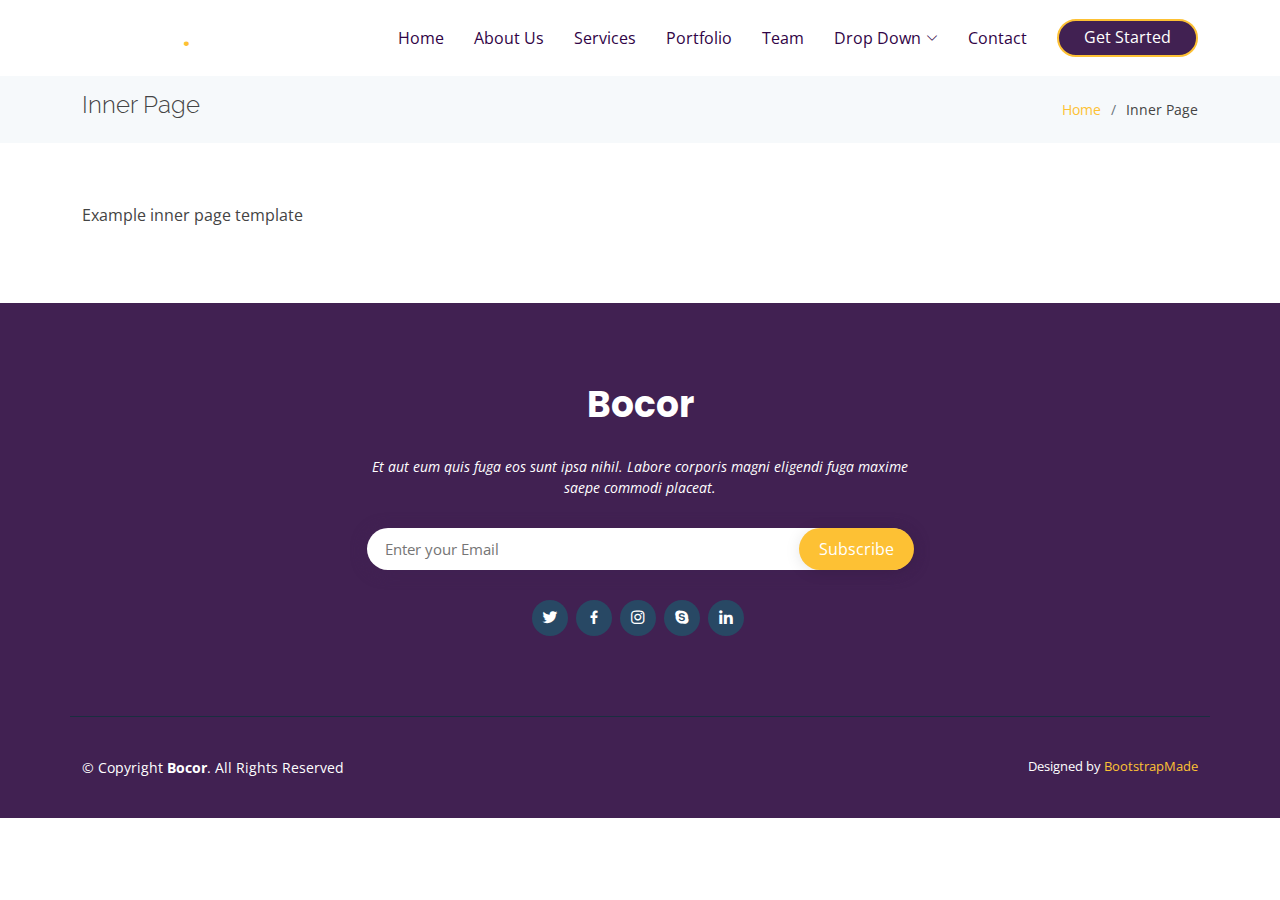
<file: inner-page.html>
<!DOCTYPE html>
<html lang="en">

<head>
  <meta charset="utf-8">
  <meta content="width=device-width, initial-scale=1.0" name="viewport">

  <title>Inner Page - Bocor Bootstrap Template</title>
  <meta content="" name="description">
  <meta content="" name="keywords">

  <!-- Favicons -->
  <link href="assets/img/favicon.png" rel="icon">
  <link href="assets/img/apple-touch-icon.png" rel="apple-touch-icon">

  <!-- Google Fonts -->
  <link href="https://fonts.googleapis.com/css?family=Open+Sans:300,300i,400,400i,600,600i,700,700i|Raleway:300,300i,400,400i,500,500i,600,600i,700,700i|Poppins:300,300i,400,400i,500,500i,600,600i,700,700i" rel="stylesheet">

  <!-- Vendor CSS Files -->
  <link href="assets/vendor/aos/aos.css" rel="stylesheet">
  <link href="assets/vendor/bootstrap/css/bootstrap.min.css" rel="stylesheet">
  <link href="assets/vendor/bootstrap-icons/bootstrap-icons.css" rel="stylesheet">
  <link href="assets/vendor/boxicons/css/boxicons.min.css" rel="stylesheet">
  <link href="assets/vendor/glightbox/css/glightbox.min.css" rel="stylesheet">
  <link href="assets/vendor/swiper/swiper-bundle.min.css" rel="stylesheet">

  <!-- Template Main CSS File -->
  <link href="assets/css/style.css" rel="stylesheet">

  <!-- =======================================================
  * Template Name: Bocor
  * Updated: Sep 18 2023 with Bootstrap v5.3.2
  * Template URL: https://bootstrapmade.com/bocor-bootstrap-template-nice-animation/
  * Author: BootstrapMade.com
  * License: https://bootstrapmade.com/license/
  ======================================================== -->
</head>

<body>

  <!-- ======= Header ======= -->
  <header id="header">
    <div class="container d-flex align-items-center justify-content-between">

      <div class="logo">
        <h1><a href="index.html">Bocor<span>.</span></a></h1>
        <!-- Uncomment below if you prefer to use an image logo -->
        <!-- <a href="index.html"><img src="assets/img/logo.png" alt="" class="img-fluid"></a>-->
      </div>

      <nav id="navbar" class="navbar">
        <ul>
          <li><a class="nav-link scrollto " href="#hero">Home</a></li>
          <li><a class="nav-link scrollto" href="#about">About Us</a></li>
          <li><a class="nav-link scrollto" href="#services">Services</a></li>
          <li><a class="nav-link scrollto" href="#portfolio">Portfolio</a></li>
          <li><a class="nav-link scrollto" href="#team">Team</a></li>
          <li class="dropdown"><a href="#"><span>Drop Down</span> <i class="bi bi-chevron-down"></i></a>
            <ul>
              <li><a href="#">Drop Down 1</a></li>
              <li class="dropdown"><a href="#"><span>Deep Drop Down</span> <i class="bi bi-chevron-right"></i></a>
                <ul>
                  <li><a href="#">Deep Drop Down 1</a></li>
                  <li><a href="#">Deep Drop Down 2</a></li>
                  <li><a href="#">Deep Drop Down 3</a></li>
                  <li><a href="#">Deep Drop Down 4</a></li>
                  <li><a href="#">Deep Drop Down 5</a></li>
                </ul>
              </li>
              <li><a href="#">Drop Down 2</a></li>
              <li><a href="#">Drop Down 3</a></li>
              <li><a href="#">Drop Down 4</a></li>
            </ul>
          </li>
          <li><a class="nav-link scrollto" href="#contact">Contact</a></li>
          <li><a class="getstarted scrollto" href="#about">Get Started</a></li>
        </ul>
        <i class="bi bi-list mobile-nav-toggle"></i>
      </nav><!-- .navbar -->

    </div>
  </header><!-- End Header -->

  <main id="main">

    <!-- ======= Breadcrumbs Section ======= -->
    <section class="breadcrumbs">
      <div class="container">

        <div class="d-flex justify-content-between align-items-center">
          <h2>Inner Page</h2>
          <ol>
            <li><a href="index.html">Home</a></li>
            <li>Inner Page</li>
          </ol>
        </div>

      </div>
    </section><!-- End Breadcrumbs Section -->

    <section class="inner-page">
      <div class="container">
        <p>
          Example inner page template
        </p>
      </div>
    </section>

  </main><!-- End #main -->

  <!-- ======= Footer ======= -->
  <footer id="footer">

    <div class="footer-top">

      <div class="container">

        <div class="row  justify-content-center">
          <div class="col-lg-6">
            <h3>Bocor</h3>
            <p>Et aut eum quis fuga eos sunt ipsa nihil. Labore corporis magni eligendi fuga maxime saepe commodi placeat.</p>
          </div>
        </div>

        <div class="row footer-newsletter justify-content-center">
          <div class="col-lg-6">
            <form action="" method="post">
              <input type="email" name="email" placeholder="Enter your Email"><input type="submit" value="Subscribe">
            </form>
          </div>
        </div>

        <div class="social-links">
          <a href="#" class="twitter"><i class="bx bxl-twitter"></i></a>
          <a href="#" class="facebook"><i class="bx bxl-facebook"></i></a>
          <a href="#" class="instagram"><i class="bx bxl-instagram"></i></a>
          <a href="#" class="google-plus"><i class="bx bxl-skype"></i></a>
          <a href="#" class="linkedin"><i class="bx bxl-linkedin"></i></a>
        </div>

      </div>
    </div>

    <div class="container footer-bottom clearfix">
      <div class="copyright">
        &copy; Copyright <strong><span>Bocor</span></strong>. All Rights Reserved
      </div>
      <div class="credits">
        <!-- All the links in the footer should remain intact. -->
        <!-- You can delete the links only if you purchased the pro version. -->
        <!-- Licensing information: https://bootstrapmade.com/license/ -->
        <!-- Purchase the pro version with working PHP/AJAX contact form: https://bootstrapmade.com/bocor-bootstrap-template-nice-animation/ -->
        Designed by <a href="https://bootstrapmade.com/">BootstrapMade</a>
      </div>
    </div>
  </footer><!-- End Footer -->

  <a href="#" class="back-to-top d-flex align-items-center justify-content-center"><i class="bi bi-arrow-up-short"></i></a>

  <!-- Vendor JS Files -->
  <script src="assets/vendor/aos/aos.js"></script>
  <script src="assets/vendor/bootstrap/js/bootstrap.bundle.min.js"></script>
  <script src="assets/vendor/glightbox/js/glightbox.min.js"></script>
  <script src="assets/vendor/isotope-layout/isotope.pkgd.min.js"></script>
  <script src="assets/vendor/swiper/swiper-bundle.min.js"></script>
  <script src="assets/vendor/php-email-form/validate.js"></script>

  <!-- Template Main JS File -->
  <script src="assets/js/main.js"></script>

</body>

</html>
</file>
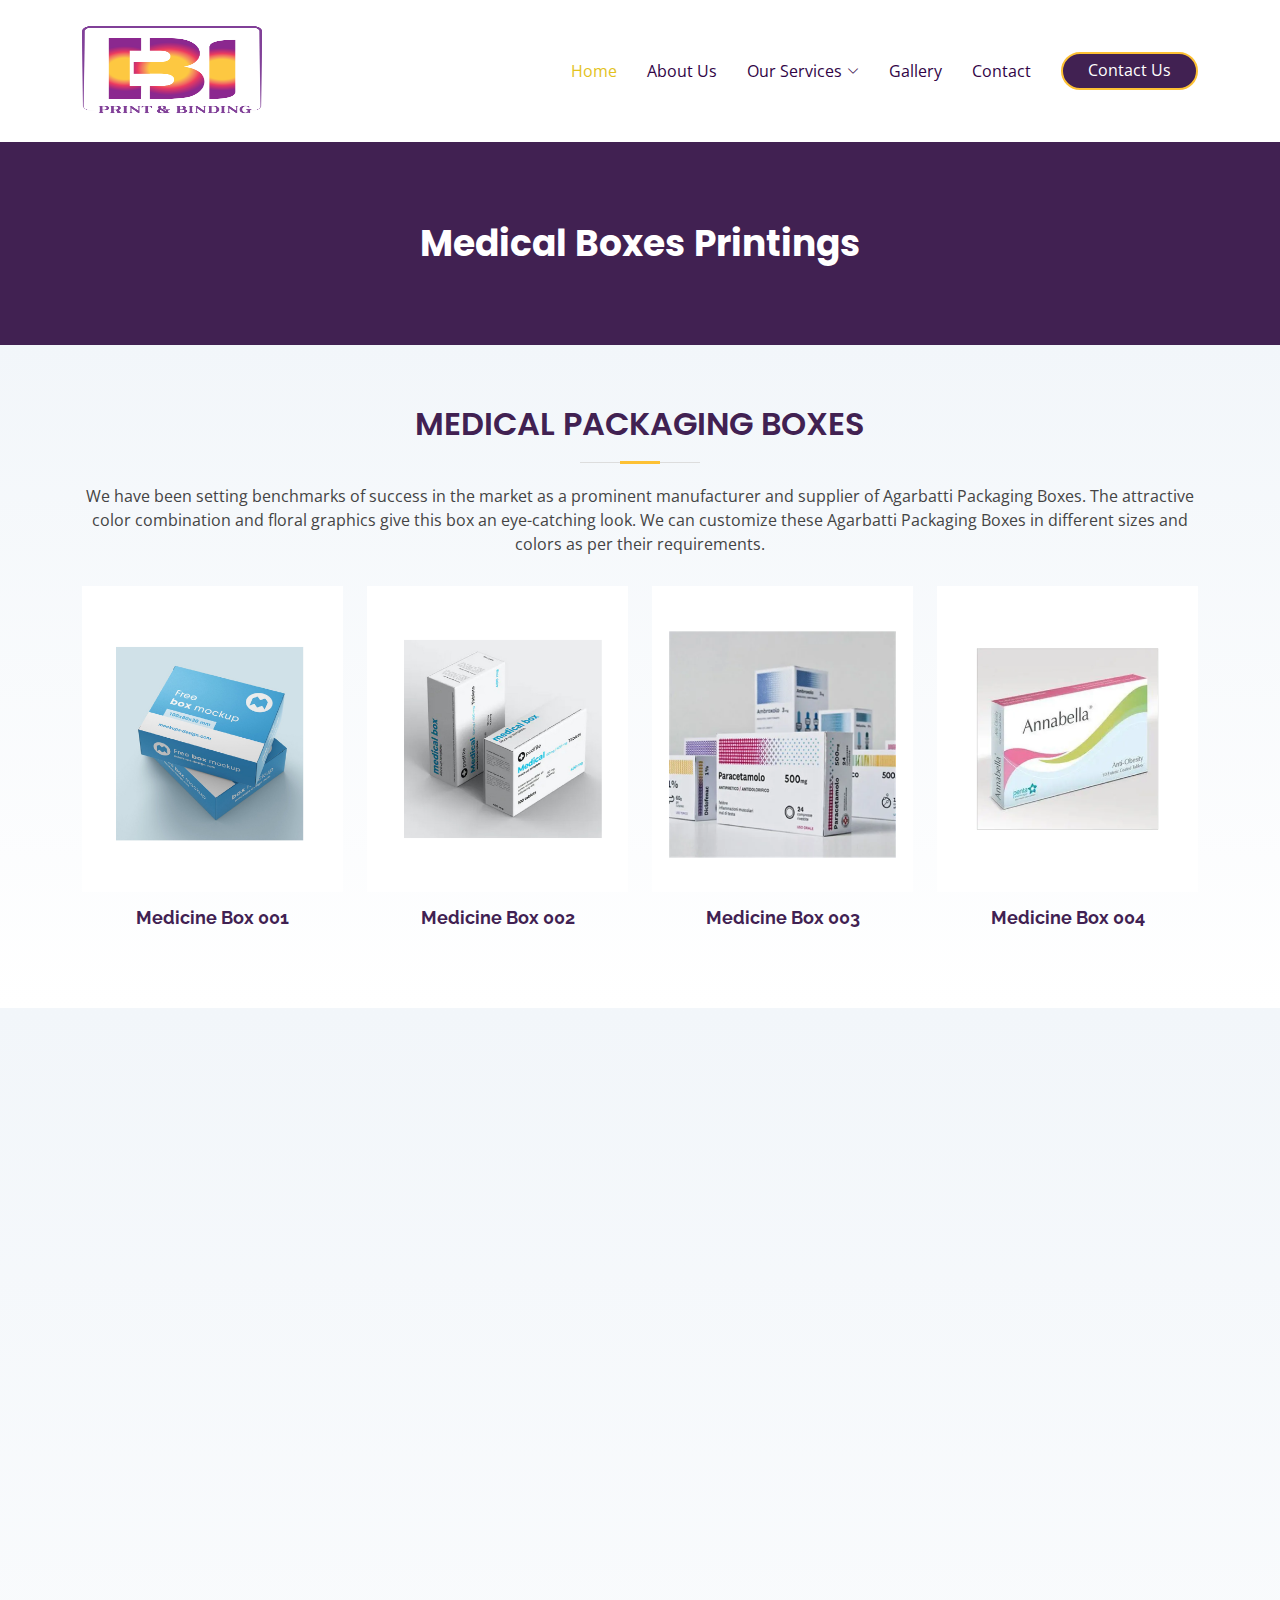
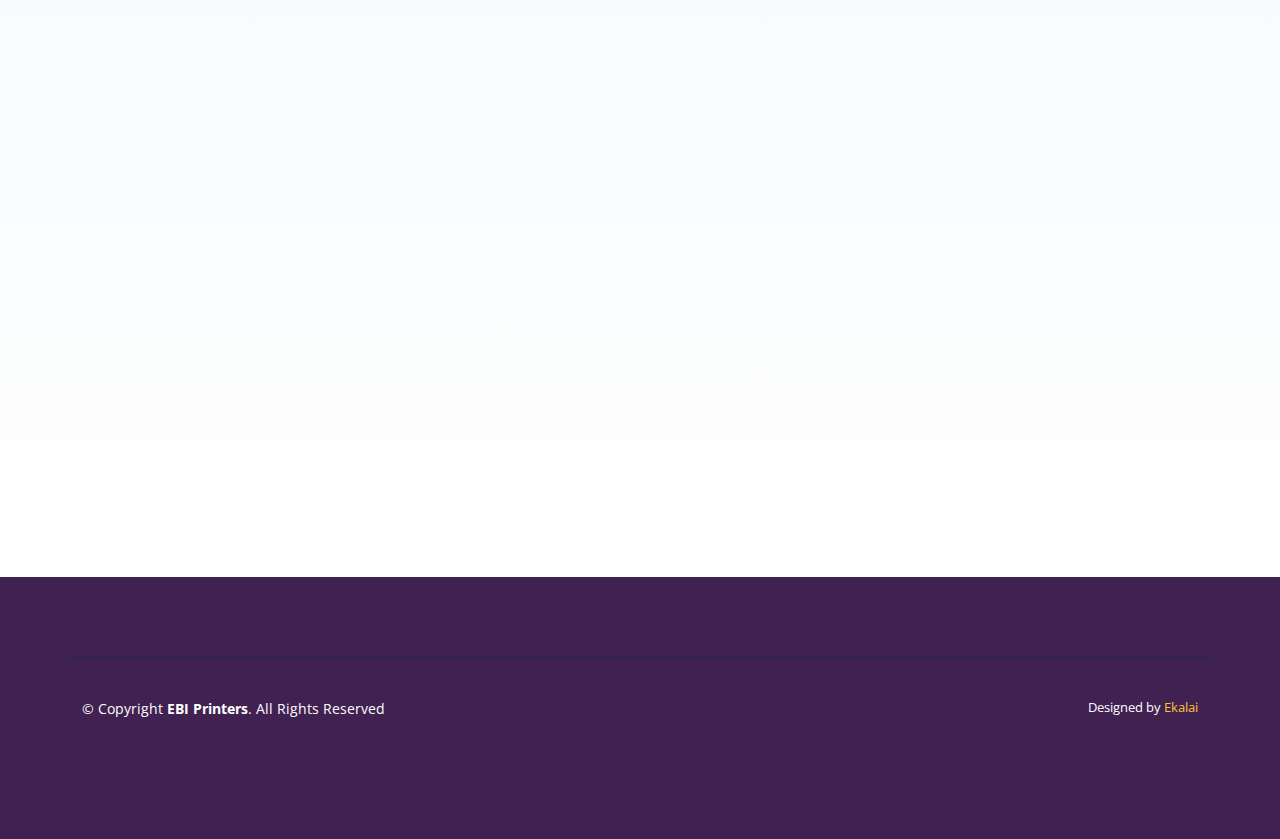
<file: medical.html>
<!DOCTYPE html>
<html lang="en">

<head>
  <meta charset="utf-8">
  <meta content="width=device-width, initial-scale=1.0" name="viewport">

  <title>Medical - EBI</title>
  <meta content="" name="description">
  <meta content="" name="keywords">

  <!-- Favicons -->
  <link href="assets/img/ebilogo.png" rel="icon">
  <link href="assets/img/ebilogo.png" rel="apple-touch-icon">

  <!-- Google Fonts -->
  <link href="https://fonts.googleapis.com/css?family=Open+Sans:300,300i,400,400i,600,600i,700,700i|Raleway:300,300i,400,400i,500,500i,600,600i,700,700i|Poppins:300,300i,400,400i,500,500i,600,600i,700,700i" rel="stylesheet">

  <!-- Vendor CSS Files -->
  <link href="assets/vendor/aos/aos.css" rel="stylesheet">
  <link href="assets/vendor/bootstrap/css/bootstrap.min.css" rel="stylesheet">
  <link href="assets/vendor/bootstrap-icons/bootstrap-icons.css" rel="stylesheet">
  <link href="assets/vendor/boxicons/css/boxicons.min.css" rel="stylesheet">
  <link href="assets/vendor/glightbox/css/glightbox.min.css" rel="stylesheet">
  <link href="assets/vendor/swiper/swiper-bundle.min.css" rel="stylesheet">

  <!-- Template Main CSS File -->
  <link href="assets/css/style.css" rel="stylesheet">

 
</head>

<body>
    

  <!-- ======= Header ======= -->
  <header id="header">
    <div class="container d-flex align-items-center justify-content-between">

      <div class="logo">
        <h1><a href="index.html"><img src="assets/img/ebilogo.png" alt="" class="img-fluid"></a></h1>
        <!-- Uncomment below if you prefer to use an image logo -->
        <!-- <a href="index.html"><img src="assets/img/logo.png" alt="" class="img-fluid"></a>-->
      </div>

      <nav id="navbar" class="navbar">
        <ul>
          <li><a class="nav-link scrollto active" href="index.html">Home</a></li>
          <li><a class="nav-link scrollto" href="aboutus.html">About Us</a></li>
          <li class="dropdown"><a href="our services.html"><span>Our Services</span> <i class="bi bi-chevron-down"></i></a>
            <ul>
              <li><a href="school.html">School Stationaries</a></li>
             
              <li><a href="calender.html">Yearly Calender & Dairy</a></li>
              <li><a href="food.html">Food Packaging Boxes</a></li>
              <li><a href="garment.html">Garment Packaging Boxes</a></li>
              <li><a href="medical.html">Medical Boxes</a></li>
              <li><a href="agarbathi.html">Agarbathi Boxes</a></li>
              <li><a href="brouchers.html">Brochers & Pamphlets</a></li>
              <li><a href="boxprintings.html">All Box Printings</a></li>
              <li><a href="others.html">All Other Printing Works</a></li>
            </ul>
          </li>
          <li><a class="nav-link scrollto" href="gallery.html">Gallery</a></li>
          <li><a class="nav-link scrollto" href="contact.html">Contact</a></li>
          <li><a class="getstarted scrollto" href="#about">Contact Us</a></li>
        </ul>
        <i class="bi bi-list mobile-nav-toggle"></i>
      </nav><!-- .navbar -->

    </div>
  </header><!-- End Header -->

  <footer id="footer">

    <div class="footer-top">

      <div class="container">

        <div class="row  justify-content-center">
          <div class="col-lg-6">
            <h3>Medical Boxes Printings</h3>
                </div>
        </div>
</div>
</div>
</footer>


 

  <main id="main">

     <!-- End Team Section -->
 <!-- ======= Team Section ======= -->
 <section id="team" class="team section-bg">
  <div class="container">

    <div class="section-title">
      <h2 data-aos="fade-in">Medical Packaging Boxes </h2>
      <p data-aos="fade-in">We have been setting benchmarks of success in the market as a prominent manufacturer and supplier of Agarbatti Packaging Boxes. The attractive color combination and floral graphics give this box an eye-catching look. We can customize these Agarbatti Packaging Boxes in different sizes and colors as per their requirements.</p>
         </div>

    <div class="row">
      <div class="col-xl-3 col-lg-4 col-md-6">
        <div class="member" data-aos="fade-up">
          <div class="pic"><img src="assets/img/medical/medi1-01.png" alt=""></div>
          <h4>Medicine Box 001</h4>
          
         
        </div>
      </div>

      <div class="col-xl-3 col-lg-4 col-md-6">
        <div class="member" data-aos="fade-up" data-aos-delay="100">
          <div class="pic"><img src="assets/img/medical/medi2-01.png" alt=""></div>
          <h4>Medicine Box 002</h4>
      
          
        </div>
      </div>

      <div class="col-xl-3 col-lg-4 col-md-6">
        <div class="member" data-aos="fade-up" data-aos-delay="200">
          <div class="pic"><img src="assets/img/medical/medi3-01.png" alt=""></div>
          <h4>Medicine Box 003</h4>
          
         
        </div>
      </div>
      <div class="col-xl-3 col-lg-4 col-md-6">
        <div class="member" data-aos="fade-up" data-aos-delay="200">
          <div class="pic"><img src="assets/img/medical/medi4-01.png" alt=""></div>
          <h4>Medicine Box 004</h4>
          
         
        </div>
      </div>
      
      

  </div>
</section><!-- End Team Section -->

  

   


   

   


 

    <!-- ======= Contact Section ======= -->
    <section id="contact" class="contact section-bg " style="background-color: #412152;">
      <div class="container" data-aos="fade-up">

        <div class="section-title">
          <h2>Contact</h2>
          <p></div>

        <div class="row">

          <div class="col-lg-12">

            <div class="row">
              <div class="col-md-12">
                <div class="info-box" data-aos="fade-up">
                  <i class="bx bx-map"></i>
                  <h3>Our Address</h3>
                  <p>EBI Print & Bindings <br>
                  2/1747, Vivekanathar Colony<br>
                Pallapati Road, <br>
              Sivakasi, 626130<br>
            </p>
                </div>
              </div>
              <div class="col-md-6">
                <div class="info-box mt-4" data-aos="fade-up" data-aos-delay="100">
                  <i class="bx bx-envelope"></i>
                  <h3>Email Us</h3>
                  <p>ebiprinters@gmail.com<br>muthurajebiprinters@gmail.com</p>
                </div>
              </div>
              <div class="col-md-6">
                <div class="info-box mt-4" data-aos="fade-up" data-aos-delay="100">
                  <i class="bx bx-phone-call"></i>
                  <h3>Call Us</h3>
                  <p>+91 9626278681<br></p>
                </div>
              </div>
            </div>

          </div>
        </div>
          <br>

          <iframe src="https://www.google.com/maps/embed?pb=!1m17!1m12!1m3!1d3935.5019460611697!2d77.80457335031443!3d9.464994992533715!2m3!1f0!2f0!3f0!3m2!1i1024!2i768!4f13.1!3m2!1m1!2zOcKwMjcnNTQuMCJOIDc3wrA0OCcyNC43IkU!5e0!3m2!1sen!2sin!4v1695728178241!5m2!1sen!2sin" width="100%" height="450" style="border:0;" allowfullscreen="" loading="lazy" referrerpolicy="no-referrer-when-downgrade"></iframe>

        </div>

      </div>
    </section><!-- End Contact Section -->

  </main><!-- End #main -->

  <!-- ======= Footer ======= -->
  <footer id="footer">

    <div class="footer-top">

    <div class="container footer-bottom clearfix">
      <div class="copyright">
        &copy; Copyright <strong><span>EBI Printers</span></strong>. All Rights Reserved
      </div>
      <div class="credits">
         Designed by <a href="">Ekalai</a>
      </div>
    </div>
  </footer><!-- End Footer -->

  <a href="#" class="back-to-top d-flex align-items-center justify-content-center"><i class="bi bi-arrow-up-short"></i></a>

  <!-- Vendor JS Files -->
  <script src="assets/vendor/aos/aos.js"></script>
  <script src="assets/vendor/bootstrap/js/bootstrap.bundle.min.js"></script>
  <script src="assets/vendor/glightbox/js/glightbox.min.js"></script>
  <script src="assets/vendor/isotope-layout/isotope.pkgd.min.js"></script>
  <script src="assets/vendor/swiper/swiper-bundle.min.js"></script>
  <script src="assets/vendor/php-email-form/validate.js"></script>

  <!-- Template Main JS File -->
  <script src="assets/js/main.js"></script>

</body>

</html>
</file>
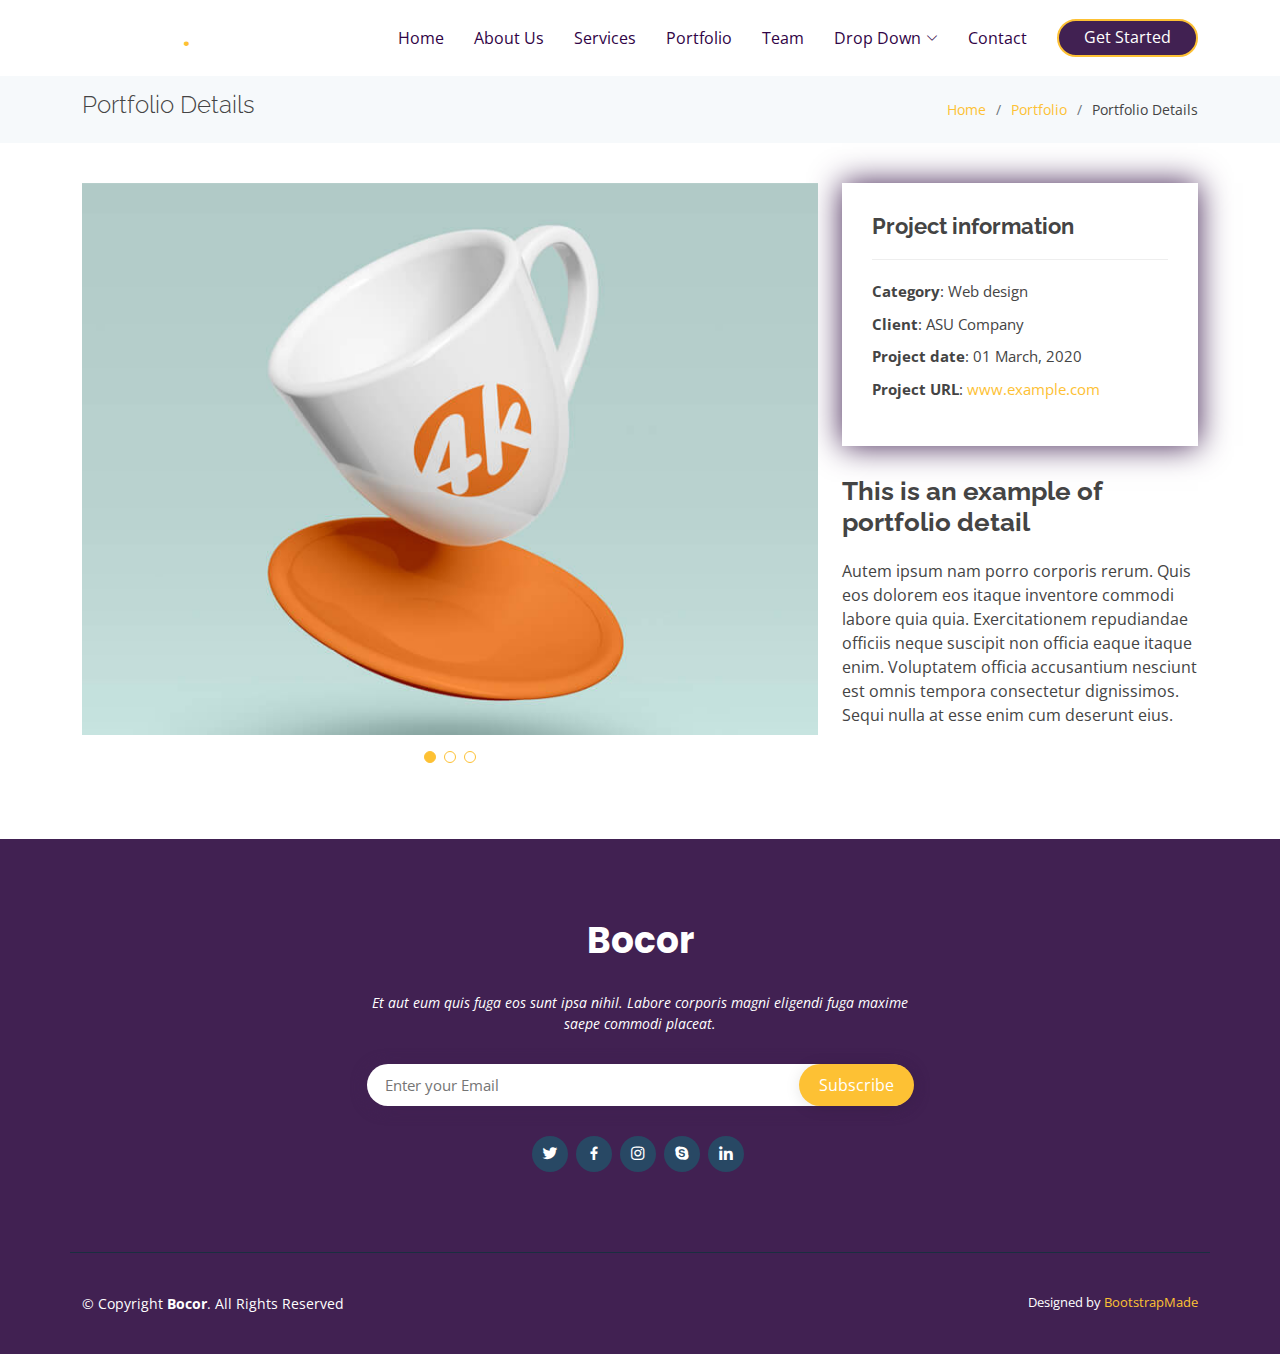
<file: portfolio-details.html>
<!DOCTYPE html>
<html lang="en">

<head>
  <meta charset="utf-8">
  <meta content="width=device-width, initial-scale=1.0" name="viewport">

  <title>Portfolio Details - Bocor Bootstrap Template</title>
  <meta content="" name="description">
  <meta content="" name="keywords">

  <!-- Favicons -->
  <link href="assets/img/favicon.png" rel="icon">
  <link href="assets/img/apple-touch-icon.png" rel="apple-touch-icon">

  <!-- Google Fonts -->
  <link href="https://fonts.googleapis.com/css?family=Open+Sans:300,300i,400,400i,600,600i,700,700i|Raleway:300,300i,400,400i,500,500i,600,600i,700,700i|Poppins:300,300i,400,400i,500,500i,600,600i,700,700i" rel="stylesheet">

  <!-- Vendor CSS Files -->
  <link href="assets/vendor/aos/aos.css" rel="stylesheet">
  <link href="assets/vendor/bootstrap/css/bootstrap.min.css" rel="stylesheet">
  <link href="assets/vendor/bootstrap-icons/bootstrap-icons.css" rel="stylesheet">
  <link href="assets/vendor/boxicons/css/boxicons.min.css" rel="stylesheet">
  <link href="assets/vendor/glightbox/css/glightbox.min.css" rel="stylesheet">
  <link href="assets/vendor/swiper/swiper-bundle.min.css" rel="stylesheet">

  <!-- Template Main CSS File -->
  <link href="assets/css/style.css" rel="stylesheet">


</head>

<body>

  <!-- ======= Header ======= -->
  <header id="header">
    <div class="container d-flex align-items-center justify-content-between">

      <div class="logo">
        <h1><a href="index.html">Bocor<span>.</span></a></h1>
       
      </div>

      <nav id="navbar" class="navbar">
        <ul>
          <li><a class="nav-link scrollto " href="#hero">Home</a></li>
          <li><a class="nav-link scrollto" href="#about">About Us</a></li>
          <li><a class="nav-link scrollto" href="#services">Services</a></li>
          <li><a class="nav-link scrollto" href="#portfolio">Portfolio</a></li>
          <li><a class="nav-link scrollto" href="#team">Team</a></li>
          <li class="dropdown"><a href="#"><span>Drop Down</span> <i class="bi bi-chevron-down"></i></a>
            <ul>
              <li><a href="#">Drop Down 1</a></li>
              <li class="dropdown"><a href="#"><span>Deep Drop Down</span> <i class="bi bi-chevron-right"></i></a>
                <ul>
                  <li><a href="#">Deep Drop Down 1</a></li>
                  <li><a href="#">Deep Drop Down 2</a></li>
                  <li><a href="#">Deep Drop Down 3</a></li>
                  <li><a href="#">Deep Drop Down 4</a></li>
                  <li><a href="#">Deep Drop Down 5</a></li>
                </ul>
              </li>
              <li><a href="#">Drop Down 2</a></li>
              <li><a href="#">Drop Down 3</a></li>
              <li><a href="#">Drop Down 4</a></li>
            </ul>
          </li>
          <li><a class="nav-link scrollto" href="#contact">Contact</a></li>
          <li><a class="getstarted scrollto" href="#about">Get Started</a></li>
        </ul>
        <i class="bi bi-list mobile-nav-toggle"></i>
      </nav><!-- .navbar -->

    </div>
  </header><!-- End Header -->

  <main id="main">

    <!-- ======= Breadcrumbs Section ======= -->
    <section class="breadcrumbs">
      <div class="container">

        <div class="d-flex justify-content-between align-items-center">
          <h2>Portfolio Details</h2>
          <ol>
            <li><a href="index.html">Home</a></li>
            <li><a href="portfolio.html">Portfolio</a></li>
            <li>Portfolio Details</li>
          </ol>
        </div>

      </div>
    </section><!-- Breadcrumbs Section -->

    <!-- ======= Portfolio Details Section ======= -->
    <section id="portfolio-details" class="portfolio-details">
      <div class="container">

        <div class="row gy-4">

          <div class="col-lg-8">
            <div class="portfolio-details-slider swiper">
              <div class="swiper-wrapper align-items-center">

                <div class="swiper-slide">
                  <img src="assets/img/portfolio/portfolio-1.jpg" alt="">
                </div>

                <div class="swiper-slide">
                  <img src="assets/img/portfolio/portfolio-2.jpg" alt="">
                </div>

                <div class="swiper-slide">
                  <img src="assets/img/portfolio/portfolio-3.jpg" alt="">
                </div>

              </div>
              <div class="swiper-pagination"></div>
            </div>
          </div>

          <div class="col-lg-4">
            <div class="portfolio-info">
              <h3>Project information</h3>
              <ul>
                <li><strong>Category</strong>: Web design</li>
                <li><strong>Client</strong>: ASU Company</li>
                <li><strong>Project date</strong>: 01 March, 2020</li>
                <li><strong>Project URL</strong>: <a href="#">www.example.com</a></li>
              </ul>
            </div>
            <div class="portfolio-description">
              <h2>This is an example of portfolio detail</h2>
              <p>
                Autem ipsum nam porro corporis rerum. Quis eos dolorem eos itaque inventore commodi labore quia quia. Exercitationem repudiandae officiis neque suscipit non officia eaque itaque enim. Voluptatem officia accusantium nesciunt est omnis tempora consectetur dignissimos. Sequi nulla at esse enim cum deserunt eius.
              </p>
            </div>
          </div>

        </div>

      </div>
    </section><!-- End Portfolio Details Section -->

  </main><!-- End #main -->

  <!-- ======= Footer ======= -->
  <footer id="footer">

    <div class="footer-top">

      <div class="container">

        <div class="row  justify-content-center">
          <div class="col-lg-6">
            <h3>Bocor</h3>
            <p>Et aut eum quis fuga eos sunt ipsa nihil. Labore corporis magni eligendi fuga maxime saepe commodi placeat.</p>
          </div>
        </div>

        <div class="row footer-newsletter justify-content-center">
          <div class="col-lg-6">
            <form action="" method="post">
              <input type="email" name="email" placeholder="Enter your Email"><input type="submit" value="Subscribe">
            </form>
          </div>
        </div>

        <div class="social-links">
          <a href="#" class="twitter"><i class="bx bxl-twitter"></i></a>
          <a href="#" class="facebook"><i class="bx bxl-facebook"></i></a>
          <a href="#" class="instagram"><i class="bx bxl-instagram"></i></a>
          <a href="#" class="google-plus"><i class="bx bxl-skype"></i></a>
          <a href="#" class="linkedin"><i class="bx bxl-linkedin"></i></a>
        </div>

      </div>
    </div>

    <div class="container footer-bottom clearfix">
      <div class="copyright">
        &copy; Copyright <strong><span>Bocor</span></strong>. All Rights Reserved
      </div>
      <div class="credits">
        <!-- All the links in the footer should remain intact. -->
        <!-- You can delete the links only if you purchased the pro version. -->
        <!-- Licensing information: https://bootstrapmade.com/license/ -->
        <!-- Purchase the pro version with working PHP/AJAX contact form: https://bootstrapmade.com/bocor-bootstrap-template-nice-animation/ -->
        Designed by <a href="https://bootstrapmade.com/">BootstrapMade</a>
      </div>
    </div>
  </footer><!-- End Footer -->

  <a href="#" class="back-to-top d-flex align-items-center justify-content-center"><i class="bi bi-arrow-up-short"></i></a>

  <!-- Vendor JS Files -->
  <script src="assets/vendor/aos/aos.js"></script>
  <script src="assets/vendor/bootstrap/js/bootstrap.bundle.min.js"></script>
  <script src="assets/vendor/glightbox/js/glightbox.min.js"></script>
  <script src="assets/vendor/isotope-layout/isotope.pkgd.min.js"></script>
  <script src="assets/vendor/swiper/swiper-bundle.min.js"></script>
  <script src="assets/vendor/php-email-form/validate.js"></script>

  <!-- Template Main JS File -->
  <script src="assets/js/main.js"></script>

</body>

</html>
</file>
<file: assets/css/style.css>
body {
  font-family: "Open Sans", sans-serif;
  color: #444444;
}

a {
  color: #fdc134;
  text-decoration: none;
}

a:hover {
  color: #fdd067;
  text-decoration: none;
}

h1,
h2,
h3,
h4,
h5,
h6 {
  font-family: "Raleway", sans-serif;
}

/*--------------------------------------------------------------
# Back to top button
--------------------------------------------------------------*/
.back-to-top {
  position: fixed;
  visibility: hidden;
  opacity: 0;
  right: 15px;
  bottom: 15px;
  z-index: 99999;
  background: #412152;
  width: 40px;
  height: 40px;
  border-radius: 50px;
  transition: all 0.4s;
}

.back-to-top i {
  font-size: 24px;
  color: #fff;
  line-height: 0;
}

.back-to-top:hover {
  background: #fdc134;
  color: #fff;
}

.back-to-top.active {
  visibility: visible;
  opacity: 1;
}

/*--------------------------------------------------------------
# Disable aos animation delay on mobile devices
--------------------------------------------------------------*/
@media screen and (max-width: 768px) {
  [data-aos-delay] {
    transition-delay: 0 !important;
  }
}

/*--------------------------------------------------------------
# Header
--------------------------------------------------------------*/
#header {
  z-index: 997;
  transition: all 0.5s;
  padding: 16px 0;
  background: #ffffff00;
}

#header .logo h1 {
  font-size: 24px;
  margin: 0;
  padding: 10px 0;
  line-height: 1;
  font-weight: 700;
  letter-spacing: 3px;
  text-transform: uppercase;
  font-family: "Poppins", sans-serif;
}

#header .logo h1 a,
#header .logo h1 a:hover {
  color: #fff;
  text-decoration: none;
}

#header .logo h1 a span,
#header .logo h1 a:hover span {
  color: #fdc134;
}

#header .logo img {
  padding: 0;
  margin: 0;
  max-height: 90px;
  width: 180px;
}

/*--------------------------------------------------------------
# Navigation Menu
--------------------------------------------------------------*/
/**
* Desktop Navigation 
*/
.navbar {
  padding: 0;
}

.navbar ul {
  margin: 0;
  padding: 0;
  display: flex;
  list-style: none;
  align-items: center;
}

.navbar li {
  position: relative;
}

.navbar a,
.navbar a:focus {
  display: flex;
  align-items: center;
  justify-content: space-between;
  padding: 10px 0 10px 30px;
  font-size: 16px;
  color: #310446;
  white-space: nowrap;
  transition: 0.3s;
}

.navbar a i,
.navbar a:focus i {
  font-size: 12px;
  line-height: 0;
  margin-left: 5px;
}

.navbar a:hover,
.navbar .active,
.navbar .active:focus,
.navbar li:hover>a {
  color: #e3c21d;
}

.navbar .getstarted,
.navbar .getstarted:focus {
  background: #412152;
  color: #fff;
  padding: 4px 25px 6px 25px;
  margin-left: 30px;
  border-radius: 50px;
  border: 2px solid #fdc134;
}

.navbar .getstarted:hover,
.navbar .getstarted:focus:hover {
  background: #fdc134;
  color: #412152;
}

.navbar .dropdown ul {
  display: block;
  position: absolute;
  left: 14px;
  top: calc(100% + 30px);
  margin: 0;
  padding: 10px 0;
  z-index: 99;
  opacity: 0;
  visibility: hidden;
  background: #fff;
  box-shadow: 0px 0px 30px rgba(127, 137, 161, 0.25);
  transition: 0.3s;
  border-radius: 4px;
}

.navbar .dropdown ul li {
  min-width: 200px;
}

.navbar .dropdown ul a {
  padding: 10px 20px;
  font-size: 14px;
  text-transform: none;
  font-weight: 500;
  color: #3e6f9b;
}

.navbar .dropdown ul a i {
  font-size: 12px;
}

.navbar .dropdown ul a:hover,
.navbar .dropdown ul .active:hover,
.navbar .dropdown ul li:hover>a {
  color: #fdc134;
}

.navbar .dropdown:hover>ul {
  opacity: 1;
  top: 100%;
  visibility: visible;
}

.navbar .dropdown .dropdown ul {
  top: 0;
  left: calc(100% - 30px);
  visibility: hidden;
}

.navbar .dropdown .dropdown:hover>ul {
  opacity: 1;
  top: 0;
  left: 100%;
  visibility: visible;
}

@media (max-width: 1366px) {
  .navbar .dropdown .dropdown ul {
    left: -90%;
  }

  .navbar .dropdown .dropdown:hover>ul {
    left: -100%;
  }
}

/**
* Mobile Navigation 
*/
.mobile-nav-toggle {
  color: #fdc134;
  font-size: 48px;
  cursor: pointer;
  display: none;
  line-height: 0;
  transition: 0.5s;
  position: ;
  right: 25px;
  top: 35px;
  z-index: 9998;
  border: 0;
}

@media (max-width: 991px) {
  .mobile-nav-toggle {
    display: block;
  }

  .navbar ul {
    display: none;
  }
}

.navbar-mobile {
  position: fixed;
  overflow: hidden;
  top: 0;
  right: 0;
  left: 0;
  bottom: 0;
  background: rgba(18, 33, 46, 0.9);
  transition: 0.3s;
  z-index: 999;
}

.navbar-mobile .mobile-nav-toggle {
  position: absolute;
  top: 15px;
  right: 15px;
}

.navbar-mobile ul {
  display: block;
  position: absolute;
  top: 55px;
  right: 15px;
  bottom: 15px;
  left: 15px;
  padding: 10px 0;
  border-radius: 10px;
  background-color: #fff;
  overflow-y: auto;
  transition: 0.3s;
}

.navbar-mobile a,
.navbar-mobile a:focus {
  padding: 10px 20px;
  font-size: 15px;
  color: #412152;
}

.navbar-mobile a:hover,
.navbar-mobile .active,
.navbar-mobile li:hover>a {
  color: #fdc134;
}

.navbar-mobile .getstarted,
.navbar-mobile .getstarted:focus {
  margin: 15px;
  display: block;
  border: 0;
}

.navbar-mobile .dropdown ul {
  position: static;
  display: none;
  margin: 10px 20px;
  padding: 10px 0;
  z-index: 99;
  opacity: 1;
  visibility: visible;
  background: #fff;
  box-shadow: 0px 0px 30px rgba(127, 137, 161, 0.25);
}

.navbar-mobile .dropdown ul li {
  min-width: 200px;
}

.navbar-mobile .dropdown ul a {
  padding: 10px 20px;
}

.navbar-mobile .dropdown ul a i {
  font-size: 12px;
}

.navbar-mobile .dropdown ul a:hover,
.navbar-mobile .dropdown ul .active:hover,
.navbar-mobile .dropdown ul li:hover>a {
  color: #fdc134;
}

.navbar-mobile .dropdown>.dropdown-active {
  display: block;
}

/*--------------------------------------------------------------
# Hero Section
--------------------------------------------------------------*/
#hero {
  width: 100%;
  padding: 0 0 0 0;
  background: #5b0858;
  background: linear-gradient(180deg, #412152 0%, #412152 35%, #412152 100%);
}

#hero h1 {
  margin: 0 0 15px 0;
  font-size: 48px;
  font-weight: 700;
  line-height: 56px;
  color: #f3d12a;
  font-family: "Poppins", sans-serif;
}

#hero h2 {
  color: #f3d12a;
 
  margin-bottom: 30px;
  font-size: 22px;
}

#hero .btn-get-started {
  color: #412152;
  border-radius: 50px;
  padding: 8px 35px 10px 35px;
  border: 2px solid #fdc134;
  transition: all ease-in-out 0.3s;
  display: inline-block;
  background: #fdc134;
}

#hero .btn-get-started:hover {
  background: transparent;
  color: #fff;
}

@media (max-width: 991px) {
  #hero .hero-img {
    text-align: center;
  }

  #hero .hero-img img {
    width: 50%;
  }
}

@media (max-width: 768px) {
  #hero {
    -moz-text-align-last: center;
    text-align-last: center;
  }

  #hero h1 {
    font-size: 28px;
    line-height: 36px;
  }

  #hero h2 {
    font-size: 18px;
    line-height: 24px;
    margin-bottom: 30px;
  }

  #hero .hero-img img {
    width: 70%;
  }
}

@media (max-width: 575px) {
  #hero .hero-img img {
    width: 80%;
  }
}

/*--------------------------------------------------------------
# Sections General
--------------------------------------------------------------*/
section {
  padding: 60px 0;
  overflow: hidden;
}

.section-bg {
  background: linear-gradient(180deg, #f2f6fa 0%, #fff 100%);
}

.section-title {
  text-align: center;
  padding-bottom: 30px;
}

.section-title h2 {
  font-size: 32px;
  font-weight: 600;
  text-transform: uppercase;
  margin-bottom: 20px;
  padding-bottom: 20px;
  position: relative;
  font-family: "Poppins", sans-serif;
  color: #412152;
}

.section-title h2::before {
  content: "";
  position: absolute;
  display: block;
  width: 120px;
  height: 1px;
  background: #ddd;
  bottom: 1px;
  left: calc(50% - 60px);
}

.section-title h2::after {
  content: "";
  position: absolute;
  display: block;
  width: 40px;
  height: 3px;
  background: #fdc134;
  bottom: 0;
  left: calc(50% - 20px);
}

.section-title p {
  margin-bottom: 0;
}

/*--------------------------------------------------------------
# Breadcrumbs
--------------------------------------------------------------*/
.breadcrumbs {
  padding: 15px 0;
  background-color: #f6f9fb;
  min-height: 40px;
}

.breadcrumbs h2 {
  font-size: 24px;
  font-weight: 300;
}

.breadcrumbs ol {
  display: flex;
  flex-wrap: wrap;
  list-style: none;
  padding: 0;
  margin: 0;
  font-size: 14px;
}

.breadcrumbs ol li+li {
  padding-left: 10px;
}

.breadcrumbs ol li+li::before {
  display: inline-block;
  padding-right: 10px;
  color: #6c757d;
  content: "/";
}

@media (max-width: 768px) {
  .breadcrumbs .d-flex {
    display: block !important;
  }

  .breadcrumbs ol {
    display: block;
  }

  .breadcrumbs ol li {
    display: inline-block;
  }
}

/*--------------------------------------------------------------
# Clients
--------------------------------------------------------------*/
.clients {
  padding: 0;
}

.clients .client-logo {
  display: flex;
  justify-content: center;
  align-items: center;
  overflow: hidden;
  height: 120px;
}

.clients .client-logo img {
  height: 40px;
}

.clients .client-logo:hover img {
  transform: scale(1.2);
}

.clients img {
  transition: all 0.4s ease-in-out;
}

/*--------------------------------------------------------------
# About
--------------------------------------------------------------*/
.about .content h3 {
  font-weight: 700;
  font-size: 34px;
  color: #412152;
}

.about .content p {
  margin-bottom: 0;
}

.about .content .icon-box h4 {
  font-size: 20px;
  font-weight: 700;
  margin: 5px 0 10px 60px;
  color: #412152;
}

.about .content .icon-box h4 a {
  color: #412152;
  transition: 0.3s;
}

.about .content .icon-box h4 a:hover {
  color: #fdc134;
}

.about .content .icon-box i {
  font-size: 48px;
  float: left;
  color: #fdc134;
}

.about .content .icon-box p {
  font-size: 15px;
  color: #848484;
  margin-left: 60px;
}

.about .image {
  background: url("../img/ebiprinters-01.jpg") center center no-repeat;
  background-size: contain;
  min-height: 400px;
}

@media (max-width: 667px) {
  .about .image img {
    max-width: 100%;
  }
}

/*--------------------------------------------------------------
# Services
--------------------------------------------------------------*/
.services {
  padding-bottom: 40px;
}

.services .card {
  border: 0;
  padding: 0 30px;
  margin-bottom: 60px;
  position: relative;
  background: transparent;
}

.services .card-img {
  overflow: hidden;
  z-index: 9;
  border-radius: 0;
}

.services .card-img img {
  max-width: 100%;
  transition: all 0.3s ease-in-out;
}

.services .card-body {
  z-index: 10;
  background: #fff;
  border-top: 4px solid #fff;
  padding: 30px;
  box-shadow: 0px 2px 15px rgba(0, 0, 0, 0.1);
  transition: 0.3s;
  margin-top: -60px;
  margin-left: 30px;
  width: calc(100% - 60px);
}

@media (max-width: 640px) {
  .services .card-body {
    margin-left: 15px;
    width: calc(100% - 30px);
  }
}

.services .card-title {
  font-weight: 700;
  text-align: center;
  margin-bottom: 20px;
}

.services .card-title a {
  color: #412152;
  transition: 0.3s;
}

.services .card-text {
  color: #5e5e5e;
}

.services .read-more a {
  color: #412152;
  text-transform: uppercase;
  font-weight: 600;
  font-size: 12px;
  transition: 0.3s;
}

.services .read-more a:hover {
  color: #fdc134;
}

.services .card:hover img {
  transform: scale(1.1);
}

.services .card:hover .card-body {
  border-color: #fdc134;
}

.services .card:hover .card-body .card-title a {
  color: #fdc134;
}

/*--------------------------------------------------------------
# Features
--------------------------------------------------------------*/
.features .content+.content {
  margin-top: 100px;
}

.features .content h3 {
  font-weight: 700;
  font-size: 26px;
  color: #412152;
}

.features .content ul {
  list-style: none;
  padding: 0;
}

.features .content ul li {
  padding-bottom: 10px;
}

.features .content ul i {
  font-size: 20px;
  padding-right: 4px;
  color: #fdc134;
}

.features .content p:last-child {
  margin-bottom: 0;
}

/*--------------------------------------------------------------
# Portfolio
--------------------------------------------------------------*/
.portfolio .portfolio-item {
  margin-bottom: 30px;
}

.portfolio #portfolio-flters {
  padding: 0;
  margin: 0 0 35px 0;
  list-style: none;
  text-align: center;
}

.portfolio #portfolio-flters li {
  cursor: pointer;
  margin: 0 5px 5px 0;
  display: inline-block;
  padding: 10px 15px;
  font-size: 16px;
  font-weight: 600;
  line-height: 20px;
  color: #444444;
  margin-bottom: 5px;
  transition: all 0.3s ease-in-out;
}

.portfolio #portfolio-flters li:hover,
.portfolio #portfolio-flters li.filter-active {
  color: #fdc134;
}

.portfolio #portfolio-flters li:last-child {
  margin-right: 0;
}

.portfolio .portfolio-wrap {
  transition: 0.3s;
  position: relative;
  overflow: hidden;
  border-radius: 8px;
  z-index: 1;
}

.portfolio .portfolio-wrap::before {
  content: "";
  background: #41215273;
  position: absolute;
  left: 100%;
  right: 0;
  top: 0;
  bottom: 0;
  transition: all ease-in-out 0.3s;
  z-index: 2;
}

.portfolio .portfolio-wrap img {
  transition: 0.3s;
}

.portfolio .portfolio-wrap .portfolio-links {
  opacity: 0;
  left: 0;
  right: 0;
  top: calc(50% - 36px);
  text-align: center;
  z-index: 3;
  position: absolute;
  transition: all ease-in-out 0.3s;
}

.portfolio .portfolio-wrap .portfolio-links a {
  color: #fdc134;
  line-height: 0;
  text-align: center;
  width: 36px;
  height: 36px;
  display: inline-block;
  transition: 0.3s;
}

.portfolio .portfolio-wrap .portfolio-links a i {
  font-size: 32px;
  line-height: 0;
}

.portfolio .portfolio-wrap .portfolio-links a:hover {
  color: #fff;
}

.portfolio .portfolio-wrap .portfolio-info {
  opacity: 0;
  position: absolute;
  bottom: -20px;
  left: 0;
  right: 0;
  text-align: center;
  z-index: 3;
  transition: all ease-in-out 0.3s;
}

.portfolio .portfolio-wrap .portfolio-info h4 {
  font-size: 20px;
  color: #fff;
  font-weight: 600;
}

.portfolio .portfolio-wrap .portfolio-info p {
  color: #ffffff;
  font-size: 14px;
  text-transform: uppercase;
}

.portfolio .portfolio-wrap:hover::before {
  left: 0;
}

.portfolio .portfolio-wrap:hover .portfolio-links {
  opacity: 1;
  top: calc(50% - 18px);
}

.portfolio .portfolio-wrap:hover .portfolio-info {
  opacity: 1;
  bottom: 0;
}

/*--------------------------------------------------------------
# Portfolio Details
--------------------------------------------------------------*/
.portfolio-details {
  padding-top: 40px;
}

.portfolio-details .portfolio-details-slider img {
  width: 100%;
}

.portfolio-details .portfolio-details-slider .swiper-pagination {
  margin-top: 20px;
  position: relative;
}

.portfolio-details .portfolio-details-slider .swiper-pagination .swiper-pagination-bullet {
  width: 12px;
  height: 12px;
  background-color: #fff;
  opacity: 1;
  border: 1px solid #fdc134;
}

.portfolio-details .portfolio-details-slider .swiper-pagination .swiper-pagination-bullet-active {
  background-color: #fdc134;
}

.portfolio-details .portfolio-info {
  padding: 30px;
  box-shadow: 0px 0 30px #412152;
}

.portfolio-details .portfolio-info h3 {
  font-size: 22px;
  font-weight: 700;
  margin-bottom: 20px;
  padding-bottom: 20px;
  border-bottom: 1px solid #eee;
}

.portfolio-details .portfolio-info ul {
  list-style: none;
  padding: 0;
  font-size: 15px;
}

.portfolio-details .portfolio-info ul li+li {
  margin-top: 10px;
}

.portfolio-details .portfolio-description {
  padding-top: 30px;
}

.portfolio-details .portfolio-description h2 {
  font-size: 26px;
  font-weight: 700;
  margin-bottom: 20px;
}

.portfolio-details .portfolio-description p {
  padding: 0;
}

/*--------------------------------------------------------------
# Team
--------------------------------------------------------------*/
.team .member {
  text-align: center;
  margin-bottom: 20px;
}

.team .member .pic {
  margin-bottom: 15px;
  overflow: hidden;
 
  max-height: 350px;
  background-size: contain;

  
}

.team .member .pic img {
  max-width: 100%;

}

.team .member h4 {
  font-weight: 700;
  margin-bottom: 2px;
  font-size: 18px;
  color: #412152;
}

.team .member span {
  font-style: italic;
  display: block;
  font-size: 13px;
}

.team .member .social {
  margin-top: 15px;
}

.team .member .social a {
  color: #5289ba;
  transition: 0.3s;
}

.team .member .social a:hover {
  color: #fdc134;
}

.team .member .social i {
  font-size: 18px;
  margin: 0 2px;
}

/*--------------------------------------------------------------
# Pricing
--------------------------------------------------------------*/
.pricing .row {
  padding-top: 40px;
}

.pricing .box {
  padding: 40px;
  margin-bottom: 30px;
  box-shadow: 0px 0px 30px rgba(73, 78, 92, 0.15);
  background: #fff;
  text-align: center;
  position: relative;
}

.pricing .featured-badge {
  display: inline-block;
  position: absolute;
  top: -11px;
  left: calc(50% - 49px);
  background: #fdc134;
  color: #fff;
  text-align: center;
  line-height: 1;
  border-radius: 50px;
  padding: 4px 20px 5px 20px;
  font-size: 12px;
  text-transform: uppercase;
}

.pricing h3 {
  font-weight: 300;
  margin-bottom: 15px;
  font-size: 28px;
}

.pricing h4 {
  font-size: 46px;
  color: #fdc134;
  font-weight: 400;
  font-family: "Open Sans", sans-serif;
  margin-bottom: 25px;
}

.pricing h4 span {
  color: #bababa;
  font-size: 18px;
  display: block;
}

.pricing ul {
  padding: 0;
  list-style: none;
  color: #999;
  text-align: left;
  line-height: 20px;
}

.pricing ul li {
  padding-bottom: 12px;
}

.pricing ul i {
  color: #fdc134;
  font-size: 18px;
  padding-right: 4px;
}

.pricing ul .na {
  color: #ccc;
}

.pricing ul .na i {
  color: #ccc;
}

.pricing ul .na span {
  text-decoration: line-through;
}

.pricing .get-started-btn {
  background: #412152;
  display: inline-block;
  padding: 6px 30px;
  border-radius: 20px;
  color: #fff;
  transition: none;
  font-size: 14px;
  font-weight: 400;
  font-family: "Raleway", sans-serif;
  transition: 0.3s;
}

.pricing .get-started-btn:hover {
  background: #fdc134;
}

.pricing .featured {
  z-index: 10;
  margin: -30px -5px 0 -5px;
  border: 1px solid #fdc134;
}

.pricing .featured .get-started-btn {
  background: #fdc134;
}

.pricing .featured .get-started-btn:hover {
  background: #fdcd5c;
}

@media (max-width: 992px) {
  .pricing .box {
    max-width: 60%;
    margin: 0 auto 30px auto;
  }
}

@media (max-width: 767px) {
  .pricing .box {
    max-width: 80%;
    margin: 0 auto 30px auto;
  }
}

@media (max-width: 420px) {
  .pricing .box {
    max-width: 100%;
    margin: 0 auto 30px auto;
  }
}

/*--------------------------------------------------------------
# Frequently Asked Questions
--------------------------------------------------------------*/
.faq .faq-item {
  margin: 20px 0;
  padding: 20px 0;
  border-bottom: 1px solid #dde8f1;
}

.faq .faq-item i {
  color: #9bbbd7;
  font-size: 20px;
  float: left;
  line-height: 0;
  padding: 13px 0 0 0;
  margin: 0;
}

.faq .faq-item h4 {
  font-size: 16px;
  line-height: 26px;
  font-weight: 500;
  margin: 0 0 10px 28px;
  font-family: "Poppins", sans-serif;
}

.faq .faq-item p {
  font-size: 15px;
}

/*--------------------------------------------------------------
# Contact
--------------------------------------------------------------*/
.contact .info-box {
  color: #444444;
  text-align: center;
  box-shadow: 0 0 30px rgba(214, 215, 216, 0.6);
  padding: 20px 0 30px 0;
  background: #ffffff;
}

.contact .info-box i {
  font-size: 32px;
  color: #fdc134;
  border-radius: 50%;
  padding: 8px;
  border: 2px dotted #fff7e5;
}

.contact .info-box h3 {
  font-size: 20px;
  color: #777777;
  font-weight: 700;
  margin: 10px 0;
}

.contact .info-box p {
  padding: 0;
  line-height: 24px;
  font-size: 14px;
  margin-bottom: 0;
}

.contact .php-email-form {
  box-shadow: 0 0 30px rgba(214, 215, 216, 0.6);
  padding: 30px;
  background: #fff;
}

.contact .php-email-form .error-message {
  display: none;
  color: #fff;
  background: #ed3c0d;
  text-align: left;
  padding: 15px;
  font-weight: 600;
}

.contact .php-email-form .error-message br+br {
  margin-top: 25px;
}

.contact .php-email-form .sent-message {
  display: none;
  color: #fff;
  background: #18d26e;
  text-align: center;
  padding: 15px;
  font-weight: 600;
}

.contact .php-email-form .loading {
  display: none;
  background: #fff;
  text-align: center;
  padding: 15px;
}

.contact .php-email-form .loading:before {
  content: "";
  display: inline-block;
  border-radius: 50%;
  width: 24px;
  height: 24px;
  margin: 0 10px -6px 0;
  border: 3px solid #18d26e;
  border-top-color: #eee;
  animation: animate-loading 1s linear infinite;
}

.contact .php-email-form input,
.contact .php-email-form textarea {
  border-radius: 0;
  box-shadow: none;
  font-size: 14px;
}

.contact .php-email-form input::focus,
.contact .php-email-form textarea::focus {
  background-color: #fdc134;
}

.contact .php-email-form input {
  padding: 10px 15px;
}

.contact .php-email-form textarea {
  padding: 12px 15px;
}

.contact .php-email-form button[type=submit] {
  background: #fdc134;
  border: 0;
  padding: 10px 24px;
  color: #fff;
  transition: 0.4s;
}

.contact .php-email-form button[type=submit]:hover {
  background: #fdd067;
}

@keyframes animate-loading {
  0% {
    transform: rotate(0deg);
  }

  100% {
    transform: rotate(360deg);
  }
}

/*--------------------------------------------------------------
# Footer
--------------------------------------------------------------*/
#footer {
  background: url("../img/footer-bg.jpg") center center no-repeat;
  color: #fff;
  font-size: 14px;
  position: relative;
}

#footer::before {
  content: "";
  position: absolute;
  left: 0;
  right: 0;
  top: 0;
  bottom: 0;
  background: #412152;
  z-index: 1;
}

#footer .footer-top {
  position: relative;
  z-index: 2;
  text-align: center;
  padding: 80px 0;
}

#footer .footer-top h3 {
  font-size: 36px;
  font-weight: 700;
  color: #fff;
  position: relative;
  font-family: "Poppins", sans-serif;
  padding-bottom: 0;
  margin-bottom: 0;
}

#footer .footer-top p {
  font-size: 15;
  font-style: italic;
  margin: 30px 0 0 0;
  padding: 0;
}

#footer .footer-top .footer-newsletter {
  text-align: center;
  font-size: 15px;
  margin-top: 30px;
}

#footer .footer-top .footer-newsletter form {
  background: #fff;
  padding: 6px 10px;
  position: relative;
  border-radius: 50px;
  box-shadow: 0px 2px 15px #412152;
  text-align: left;
}

#footer .footer-top .footer-newsletter form input[type=email] {
  border: 0;
  padding: 4px 8px;
  width: calc(100% - 100px);
}

#footer .footer-top .footer-newsletter form input[type=submit] {
  position: absolute;
  top: 0;
  right: -1px;
  bottom: 0;
  border: 0;
  background: none;
  font-size: 16px;
  padding: 0 20px;
  background: #fdc134;
  color: #fff;
  transition: 0.3s;
  border-radius: 50px;
  box-shadow: 0px 2px 15px rgba(0, 0, 0, 0.1);
}

#footer .footer-top .footer-newsletter form input[type=submit]:hover {
  background: #fcb102;
}

#footer .footer-top .social-links {
  margin-top: 30px;
}

#footer .footer-top .social-links a {
  font-size: 18px;
  display: inline-block;
  background: #284864;
  color: #fff;
  line-height: 1;
  padding: 8px 0;
  margin-right: 4px;
  border-radius: 50%;
  text-align: center;
  width: 36px;
  height: 36px;
  transition: 0.3s;
}

#footer .footer-top .social-links a:hover {
  background: #fcb102;
  color: #fff;
  text-decoration: none;
}

#footer .footer-bottom {
  border-top: 1px solid #1a2e40;
  z-index: 2;
  position: relative;
  padding-top: 40px;
  padding-bottom: 40px;
}

#footer .copyright {
  text-align: center;
  float: left;
}

#footer .credits {
  float: right;
  text-align: center;
  font-size: 13px;
}

@media (max-width: 768px) {

  #footer .copyright,
  #footer .credits {
    padding: 5px;
    float: none;
    text-align: ceneter;
  }
}
</file>
